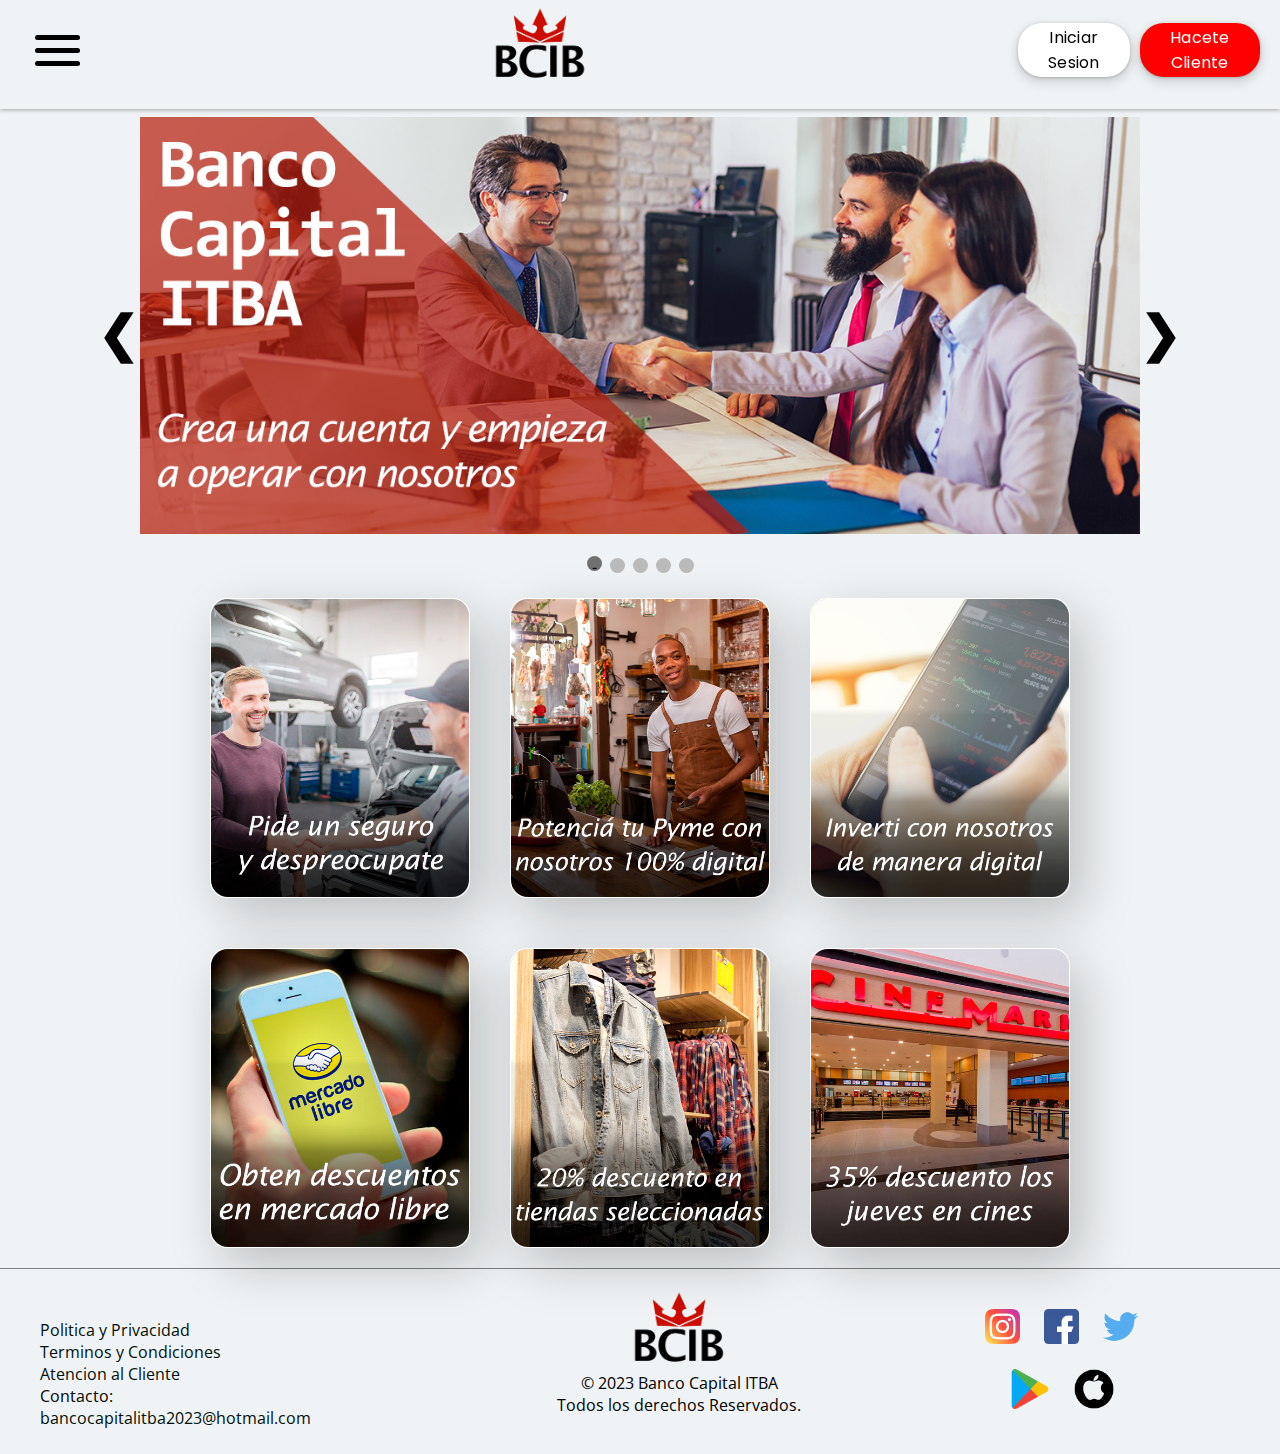
<file: index.html>
<!DOCTYPE html>
<html lang="es">

<head>
  <meta charset="UTF-8">
  <meta name="viewport" content="width=device-width, initial-scale=1.0">

  <link rel="apple-touch-icon" sizes="180x180" href="./images/favicon/apple-touch-icon.png">
  <link rel="icon" type="image/png" sizes="16x16" href="./images/favicon/favicon-16x16.png">
  <link rel="icon" type="image/png" sizes="32x32" href="./images/favicon/favicon-32x32.png">
  <link rel="icon" href="./images/favicon/favicon.ico">
  <link rel="manifest" href="./images/favicon/site.webmanifest">
  <link rel="mask-icon" href="./images/favicon/safari-pinned-tab.svg" color="#5bbad5">
  <meta name="msapplication-TileColor" content="#da532c">
  <meta name="theme-color" content="#ffffff">

  <link rel="stylesheet" href="./css/style.css">

  <title>BCIB Argentina - Codigo Maestro</title>
  <meta name="description" content="Banco Nacional ItBa de Argentina, menu inicial">
  <meta name="keywords" content="BANCO, NACIONAL, ITBA, ARGENTINA">
</head>

<body>
  <header>
    <div class="grid-container menuHamburger">
      <div class="menuGrid">
        <nav role="navigation">
          <div id="menuToggle">
            <input type="checkbox" />
            <span></span>
            <span></span>
            <span></span>
            <ul id="menu">
              <button class="btnMenu"><a href="./index.html">Inicio</a></button>
              <button class="accordion">Cuenta</button>
              <div class="panel">
                <li><a href="./pages/profile.html">Perfil</a></li>
                <li><a href="./pages/movement.html">Actividad</a></li>
                <li><a href="./pages/transference.html">Cotización</a></li>
                <li><a href="./pages/lending.html">Préstamos</a></li>
              </div>
              <button class="btnMenu"><a href="./pages/aboutus.html">Nosotros</a></button>
            </ul>
          </div>
        </nav>
      </div>
      <div class="menuGrid">
        <a href="./index.html"><img class="imgLogo" src="./images/logo/logo-1.png" alt="logo de banco BCIB"></a>
      </div>
      <div class="menuGrid">
        <div class="buttonMenu">
          <a href="./pages/signup.html"><button class="btnInicioSesion">Iniciar Sesion</button></a>
          <a href="./pages/signup.html"><button class="btnRegistrarse">Hacete Cliente</button></a>
        </div>
      </div>
    </div>

  </header>

  <main>
    <div class="grid-container">
      <div class="grid-item carousel-grid">
        <div class="slideshow-container">
          <div class="mySlides fade">
            <img class="imgCarousel" src="./images/carousel/1.jpg" alt="Imagen de bienvenida">
          </div>

          <div class="mySlides fade">
            <img class="imgCarousel" src="./images/carousel/2.jpg" alt="imagen de atencion 24hr">
          </div>

          <div class="mySlides fade">
            <img class="imgCarousel" src="./images/carousel/3.jpg" alt="imagen de retiro de dinero">
          </div>

          <div class="mySlides fade">
            <img class="imgCarousel" src="./images/carousel/4.jpg" alt="imagen de beneficios al viajar">
          </div>

          <div class="mySlides fade">
            <img class="imgCarousel" src="./images/carousel/5.jpg" alt="imagen de solicitud de prestamo">
          </div>

          <a class="prev" onclick="plusSlides(-1)">❮</a>
          <a class="next" onclick="plusSlides(1)">❯</a>

        </div>
        <br>

        <div style="text-align:center">
          <span class="dot" onclick="currentSlide(1)"></span>
          <span class="dot" onclick="currentSlide(2)"></span>
          <span class="dot" onclick="currentSlide(3)"></span>
          <span class="dot" onclick="currentSlide(4)"></span>
          <span class="dot" onclick="currentSlide(5)"></span>
        </div>
      </div>
    </div>
    <div class="container-card">
      <div class="card">
        <img src="./images/cards/1.png" class="img-card" alt="Persona dando la mano a un mecanico">
      </div>
      <div class="card">
        <img src="./images/cards/2.png" class="img-card" alt="Persona trabajando en una cafeteria">
      </div>
      <div class="card">
        <img src="./images/cards/3.png" class="img-card" alt="Telefono con graficos de inversiones">
      </div>
      <div class="card">
        <img src="./images/cards/4.png" class="img-card" alt="Aplicacion de Mercado libre en celular">
      </div>
      <div class="card">
        <img src="./images/cards/5.png" class="img-card" alt="Tienda de ropa">
      </div>
      <div class="card">
        <img src="./images/cards/6.png" class="img-card" alt="Lugar de CineMark">
      </div>
    </div>
  </main>

  <footer>
    <div class="container-footer">
      <div class="footer-condiciones">
        <a href="#">
          <p>Politica y Privacidad</p>
        </a>
        <a href="#">
          <p>Terminos y Condiciones</p>
        </a>
        <a href="#">
          <p>Atencion al Cliente</p>
        </a>
        <p>Contacto: <br> <a href="#">bancocapitalitba2023@hotmail.com</a></p>
      </div>
      <div class="footer-logo">
        <img class="imgLogo" src="./images/logo/logo-1.png" alt="Logo Banco Nacional ITBA">
        <p>© 2023 Banco Capital ITBA <br> Todos los derechos Reservados.</p>
      </div>
      <div class="footer-redes-app">
        <div class="redes">
          <a href="https://instagram.com/" target="_blank"><img class="img-redes" src="./images/redes-app/instagram.png" alt="logo instagram"></a>
          <a href="https://es-la.facebook.com/" target="_blank"><img class="img-redes" src="./images/redes-app/facebook.png" alt="logo facebook"></a>
          <a href="https://twitter.com/" target="_blank"><img class="img-redes" src="./images/redes-app/twitter.png" alt="logo twitter"></a>
        </div>
        <div class="apps">
          <a href="https://play.google.com/store/" target="_blank"><img class="img-apps" src="./images/redes-app/google-play.png" alt="logo google playstore"></a>
          <a href="https://www.apple.com/la/app-store/" target="_blank"><img class="img-apps" src="./images/redes-app/apple-store.png" alt="logo apple store"></a>
        </div>
      </div>
    </div>
  </footer>


  <script src="./script/main.js" type="text/javascript"></script>
</body>

</html>
</file>
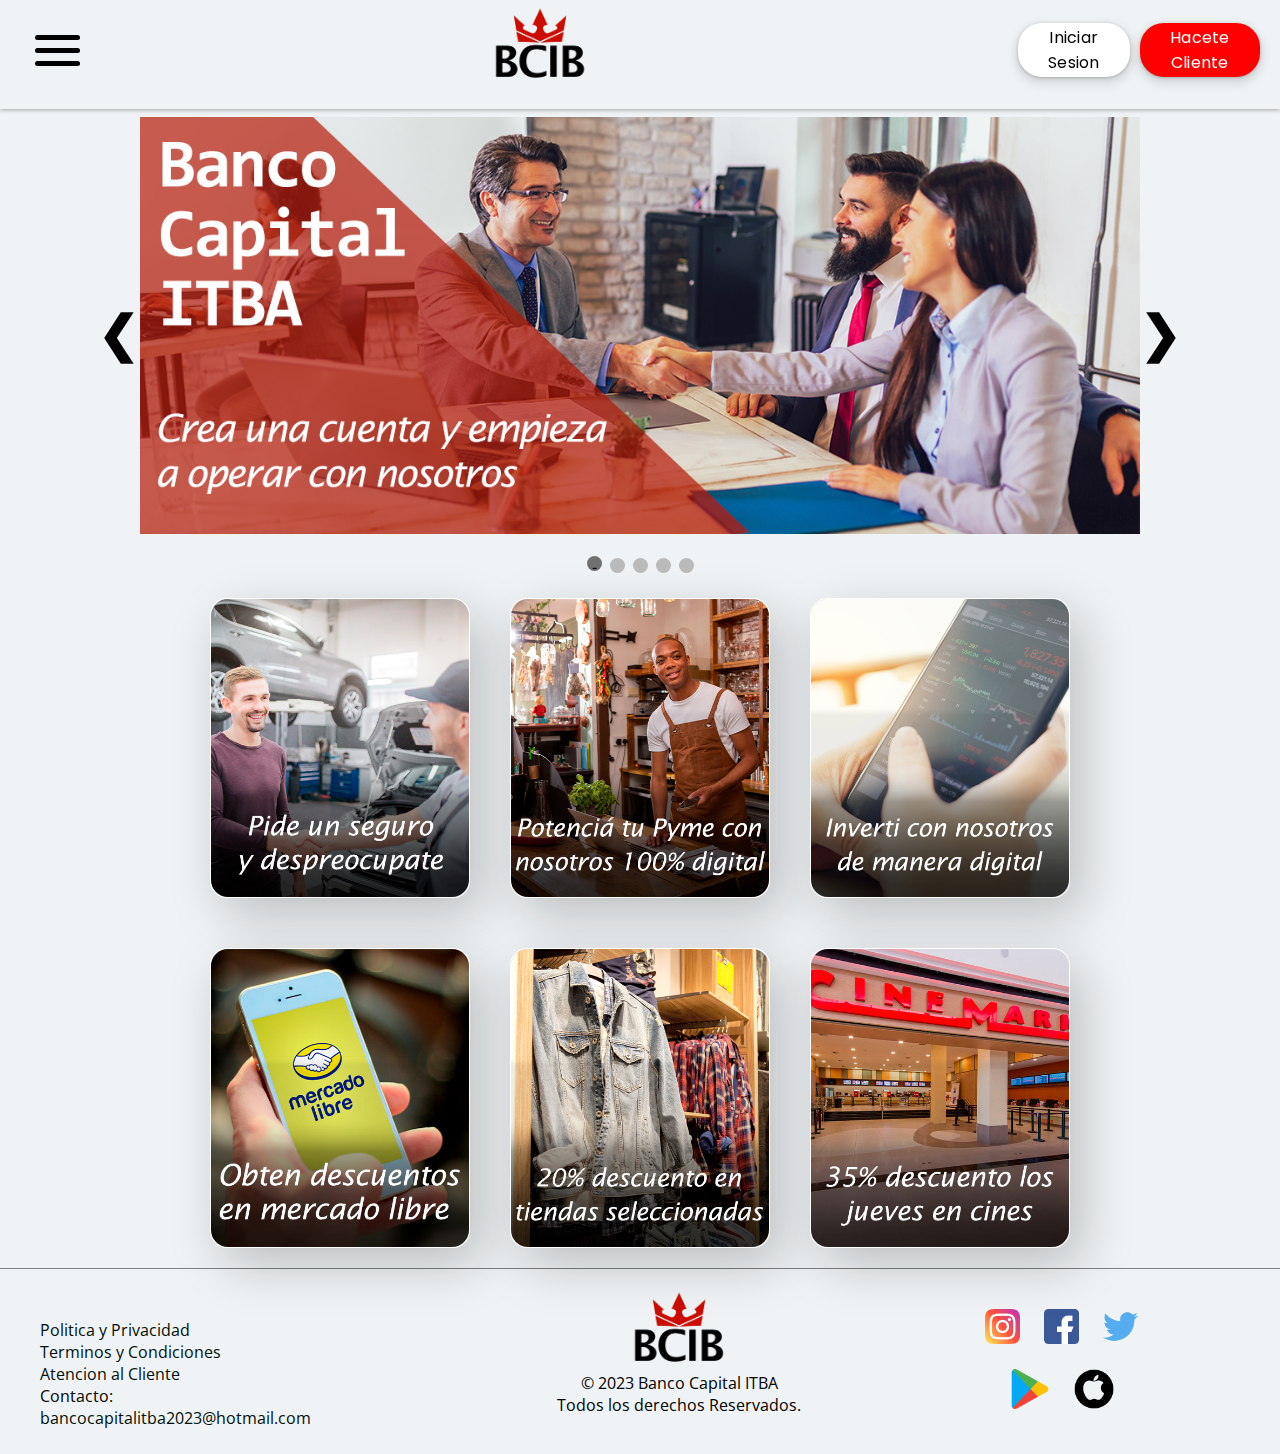
<file: Sprint1/index.html>
<!DOCTYPE html>
<html lang="es">

<head>
  <meta charset="UTF-8">
  <meta name="viewport" content="width=device-width, initial-scale=1.0">

  <link rel="apple-touch-icon" sizes="180x180" href="./images/favicon/apple-touch-icon.png">
  <link rel="icon" type="image/png" sizes="16x16" href="./images/favicon/favicon-16x16.png">
  <link rel="icon" type="image/png" sizes="32x32" href="./images/favicon/favicon-32x32.png">
  <link rel="icon" href="./images/favicon/favicon.ico">
  <link rel="manifest" href="./images/favicon/site.webmanifest">
  <link rel="mask-icon" href="./images/favicon/safari-pinned-tab.svg" color="#5bbad5">
  <meta name="msapplication-TileColor" content="#da532c">
  <meta name="theme-color" content="#ffffff">

  <link rel="stylesheet" href="./css/style.css">

  <title>BCIB Argentina - Codigo Maestro</title>
  <meta name="description" content="Banco Nacional ItBa de Argentina, menu inicial">
  <meta name="keywords" content="BANCO, NACIONAL, ITBA, ARGENTINA">
</head>

<body>
  <header>
    <div class="grid-container menuHamburger">
      <div class="menuGrid">
        <nav role="navigation">
          <div id="menuToggle">
            <input type="checkbox" />
            <span></span>
            <span></span>
            <span></span>
            <ul id="menu">
              <button class="btnMenu"><a href="./index.html">Inicio</a></button>
              <button class="accordion">Cuenta</button>
              <div class="panel">
                <li><a href="./pages/profile.html">Perfil</a></li>
                <li><a href="./pages/movement.html">Actividad</a></li>
                <li><a href="./pages/transference.html">Cotización</a></li>
                <li><a href="./pages/lending.html">Préstamos</a></li>
              </div>
              <button class="btnMenu"><a href="./pages/aboutus.html">Nosotros</a></button>
            </ul>
          </div>
        </nav>
      </div>
      <div class="menuGrid">
        <a href="./index.html"><img class="imgLogo" src="./images/logo/logo-1.png" alt="logo de banco BCIB"></a>
      </div>
      <div class="menuGrid">
        <div class="buttonMenu">
          <a href="./pages/signup.html"><button class="btnInicioSesion">Iniciar Sesion</button></a>
          <a href="./pages/signup.html"><button class="btnRegistrarse">Hacete Cliente</button></a>
        </div>
      </div>
    </div>

  </header>

  <main>
    <div class="grid-container">
      <div class="grid-item carousel-grid">
        <div class="slideshow-container">
          <div class="mySlides fade">
            <img class="imgCarousel" src="./images/carousel/1.jpg" alt="Imagen de bienvenida">
          </div>

          <div class="mySlides fade">
            <img class="imgCarousel" src="./images/carousel/2.jpg" alt="imagen de atencion 24hr">
          </div>

          <div class="mySlides fade">
            <img class="imgCarousel" src="./images/carousel/3.jpg" alt="imagen de retiro de dinero">
          </div>

          <div class="mySlides fade">
            <img class="imgCarousel" src="./images/carousel/4.jpg" alt="imagen de beneficios al viajar">
          </div>

          <div class="mySlides fade">
            <img class="imgCarousel" src="./images/carousel/5.jpg" alt="imagen de solicitud de prestamo">
          </div>

          <a class="prev" onclick="plusSlides(-1)">❮</a>
          <a class="next" onclick="plusSlides(1)">❯</a>

        </div>
        <br>

        <div style="text-align:center">
          <span class="dot" onclick="currentSlide(1)"></span>
          <span class="dot" onclick="currentSlide(2)"></span>
          <span class="dot" onclick="currentSlide(3)"></span>
          <span class="dot" onclick="currentSlide(4)"></span>
          <span class="dot" onclick="currentSlide(5)"></span>
        </div>
      </div>
    </div>
    <div class="container-card">
      <div class="card">
        <img src="./images/cards/1.png" class="img-card" alt="Persona dando la mano a un mecanico">
      </div>
      <div class="card">
        <img src="./images/cards/2.png" class="img-card" alt="Persona trabajando en una cafeteria">
      </div>
      <div class="card">
        <img src="./images/cards/3.png" class="img-card" alt="Telefono con graficos de inversiones">
      </div>
      <div class="card">
        <img src="./images/cards/4.png" class="img-card" alt="Aplicacion de Mercado libre en celular">
      </div>
      <div class="card">
        <img src="./images/cards/5.png" class="img-card" alt="Tienda de ropa">
      </div>
      <div class="card">
        <img src="./images/cards/6.png" class="img-card" alt="Lugar de CineMark">
      </div>
    </div>
  </main>

  <footer>
    <div class="container-footer">
      <div class="footer-condiciones">
        <a href="#">
          <p>Politica y Privacidad</p>
        </a>
        <a href="#">
          <p>Terminos y Condiciones</p>
        </a>
        <a href="#">
          <p>Atencion al Cliente</p>
        </a>
        <p>Contacto: <br> <a href="#">bancocapitalitba2023@hotmail.com</a></p>
      </div>
      <div class="footer-logo">
        <img class="imgLogo" src="./images/logo/logo-1.png" alt="Logo Banco Nacional ITBA">
        <p>© 2023 Banco Capital ITBA <br> Todos los derechos Reservados.</p>
      </div>
      <div class="footer-redes-app">
        <div class="redes">
          <a href="https://instagram.com/" target="_blank"><img class="img-redes" src="./images/redes-app/instagram.png" alt="logo instagram"></a>
          <a href="https://es-la.facebook.com/" target="_blank"><img class="img-redes" src="./images/redes-app/facebook.png" alt="logo facebook"></a>
          <a href="https://twitter.com/" target="_blank"><img class="img-redes" src="./images/redes-app/twitter.png" alt="logo twitter"></a>
        </div>
        <div class="apps">
          <a href="https://play.google.com/store/" target="_blank"><img class="img-apps" src="./images/redes-app/google-play.png" alt="logo google playstore"></a>
          <a href="https://www.apple.com/la/app-store/" target="_blank"><img class="img-apps" src="./images/redes-app/apple-store.png" alt="logo apple store"></a>
        </div>
      </div>
    </div>
  </footer>


  <script src="./script/main.js" type="text/javascript"></script>
</body>

</html>
</file>
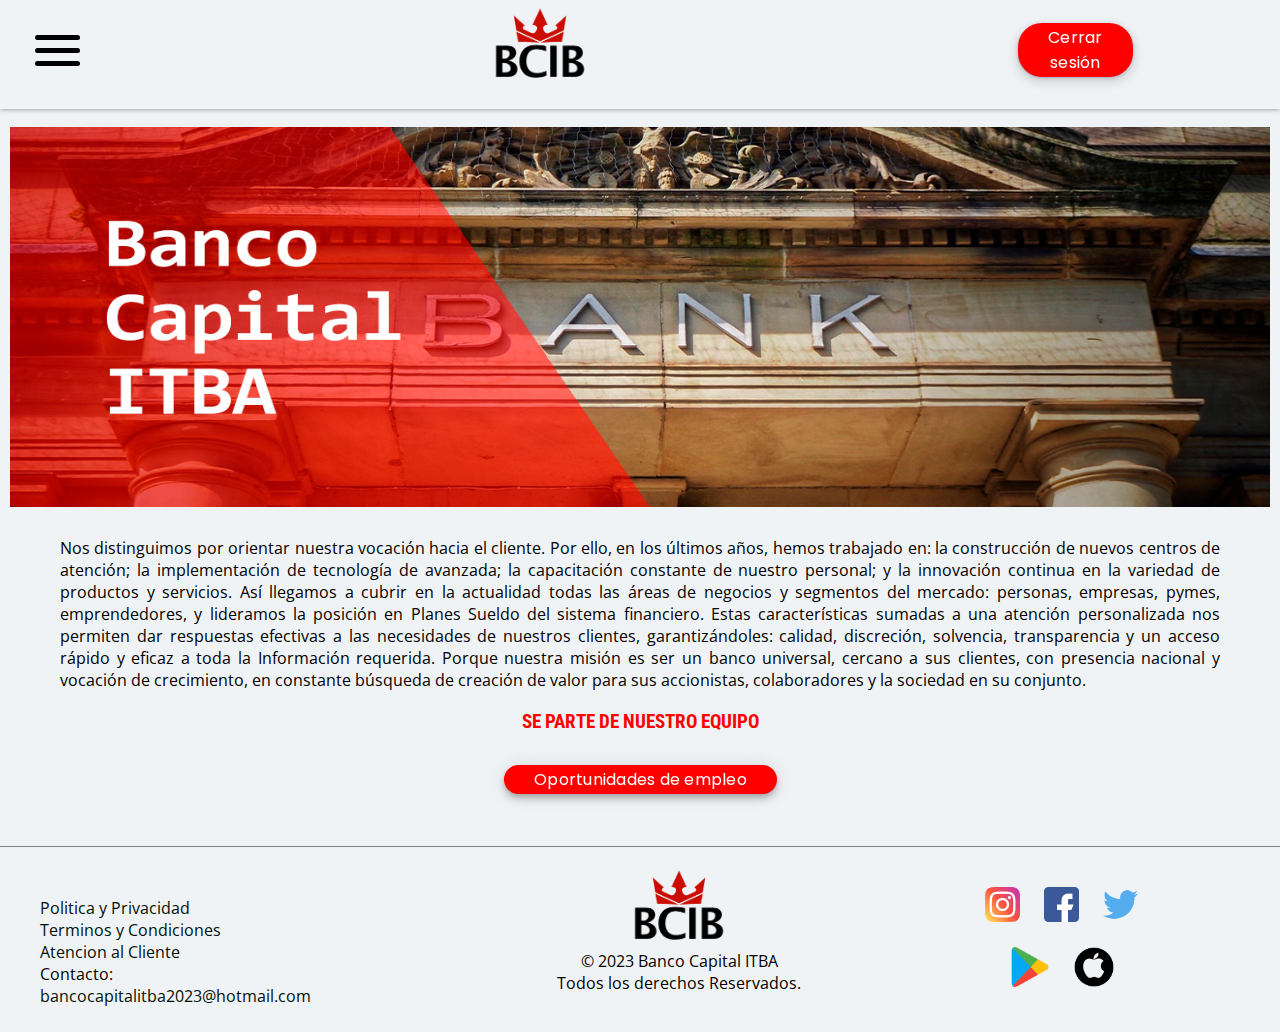
<file: pages/aboutus.html>
<!DOCTYPE html>
<html lang="es">

<head>
  <meta charset="UTF-8">
  <meta name="viewport" content="width=device-width, initial-scale=1.0">

  <link rel="apple-touch-icon" sizes="180x180" href="../images/favicon/apple-touch-icon.png">
  <link rel="icon" type="image/png" sizes="16x16" href="../images/favicon/favicon-16x16.png">
  <link rel="icon" type="image/png" sizes="32x32" href="../images/favicon/favicon-32x32.png">
  <link rel="icon" href="../images/favicon/favicon.ico">
  <link rel="manifest" href="../images/favicon/site.webmanifest">
  <link rel="mask-icon" href="../images/favicon/safari-pinned-tab.svg" color="#5bbad5">
  <meta name="msapplication-TileColor" content="#da532c">
  <meta name="theme-color" content="#ffffff">

  <link rel="stylesheet" href="../css/style.css">
  <link rel="stylesheet" href="../css/aboutus.css">

  <title>BCIB Argentina - Codigo Maestro</title>
  <meta name="description" content="Banco Nacional ItBa de Argentina, menu inicial">
  <meta name="keywords" content="BANCO, NACIONAL, ITBA, ARGENTINA">
</head>

<body>
  <header>
    <div class="grid-container menuHamburger">
      <div class="menuGrid">
        <nav role="navigation">
          <div id="menuToggle">
            <input type="checkbox" />
            <span></span>
            <span></span>
            <span></span>
            <ul id="menu">
              <button class="btnMenu"><a href="../index.html">Inicio</a></button>
              <button class="accordion">Cuenta</button>
              <div class="panel">
                <li><a href="./profile.html">Perfil</a></li>
                <li><a href="./movement.html">Actividad</a></li>
                <li><a href="./transference.html">Cotización</a></li>
                <li><a href="./lending.html">Préstamos</a></li>
              </div>
              <button class="btnMenu"><a href="./aboutus.html">Nosotros</a></button>
            </ul>
          </div>
        </nav>
      </div>
      <div class="menuGrid">
        <a href="../index.html"><img class="imgLogo" src="../images/logo/logo-1.png" alt="logo de banco BCIB"></a>
      </div>
      <div class="menuGrid">
        <div class="buttonMenu">
          <a href="./signup.html"><button class="btnRegistrarse">Cerrar <br> sesión</button></a>
        </div>
      </div>
    </div>

  </header>
  <main>
    <div class="container-aboutUs">
      <img src="../images/about-us/nosotros.jpg" class="imgNosotros" alt="Edificio de la empresa BCIB">
      <p class="pNosotros">Nos distinguimos por orientar nuestra vocación hacia el cliente. Por ello, en los últimos
        años,
        hemos
        trabajado en: la construcción de nuevos centros de atención; la implementación de tecnología de avanzada; la
        capacitación constante de nuestro personal; y la innovación continua en la variedad de productos y
        servicios.
        Así llegamos a cubrir en la actualidad todas las áreas de negocios y segmentos del mercado: personas,
        empresas,
        pymes, emprendedores, y lideramos la posición en Planes Sueldo del sistema financiero.

        Estas características sumadas a una atención personalizada nos permiten dar respuestas efectivas a las
        necesidades de nuestros clientes, garantizándoles: calidad, discreción, solvencia, transparencia y un acceso
        rápido y eficaz a toda la Información requerida. Porque nuestra misión es ser un banco universal, cercano a
        sus
        clientes, con presencia nacional y vocación de crecimiento, en constante búsqueda de creación de valor para
        sus
        accionistas, colaboradores y la sociedad en su conjunto.
      </p>
    </div>
    <div class="container-aboutUs">
      <h3 class="h3Unite">SE PARTE DE NUESTRO EQUIPO</h3>
      <a class="btnEmpleo" href="#"><button class="btnOPEMPLEO">Oportunidades de empleo</button></a>
    </div>
  </main>
  <footer>
    <div class="container-footer">
      <div class="footer-condiciones">
        <a href="#">
          <p>Politica y Privacidad</p>
        </a>
        <a href="#">
          <p>Terminos y Condiciones</p>
        </a>
        <a href="#">
          <p>Atencion al Cliente</p>
        </a>
        <p>Contacto: <br> <a href="#">bancocapitalitba2023@hotmail.com</a></p>
      </div>
      <div class="footer-logo">
        <img class="imgLogo" src="../images/logo/logo-1.png" alt="Logo Banco Nacional ITBA">
        <p>© 2023 Banco Capital ITBA <br> Todos los derechos Reservados.</p>
      </div>
      <div class="footer-redes-app">
        <div class="redes">
          <a href="https://instagram.com/" target="_blank"><img class="img-redes"
              src="../images/redes-app/instagram.png" alt="logo instagram"></a>
          <a href="https://es-la.facebook.com/" target="_blank"><img class="img-redes"
              src="../images/redes-app/facebook.png" alt="logo facebook"></a>
          <a href="https://twitter.com/" target="_blank"><img class="img-redes" src="../images/redes-app/twitter.png"
              alt="logo twitter"></a>
        </div>
        <div class="apps">
          <a href="https://play.google.com/store/" target="_blank"><img class="img-apps"
              src="../images/redes-app/google-play.png" alt="logo google playstore"></a>
          <a href="https://www.apple.com/la/app-store/" target="_blank"><img class="img-apps"
              src="../images/redes-app/apple-store.png" alt="logo apple store"></a>
        </div>
      </div>
    </div>
  </footer>
  <script src="../script/main.js" type="text/javascript"></script>
</body>

</html>
</file>
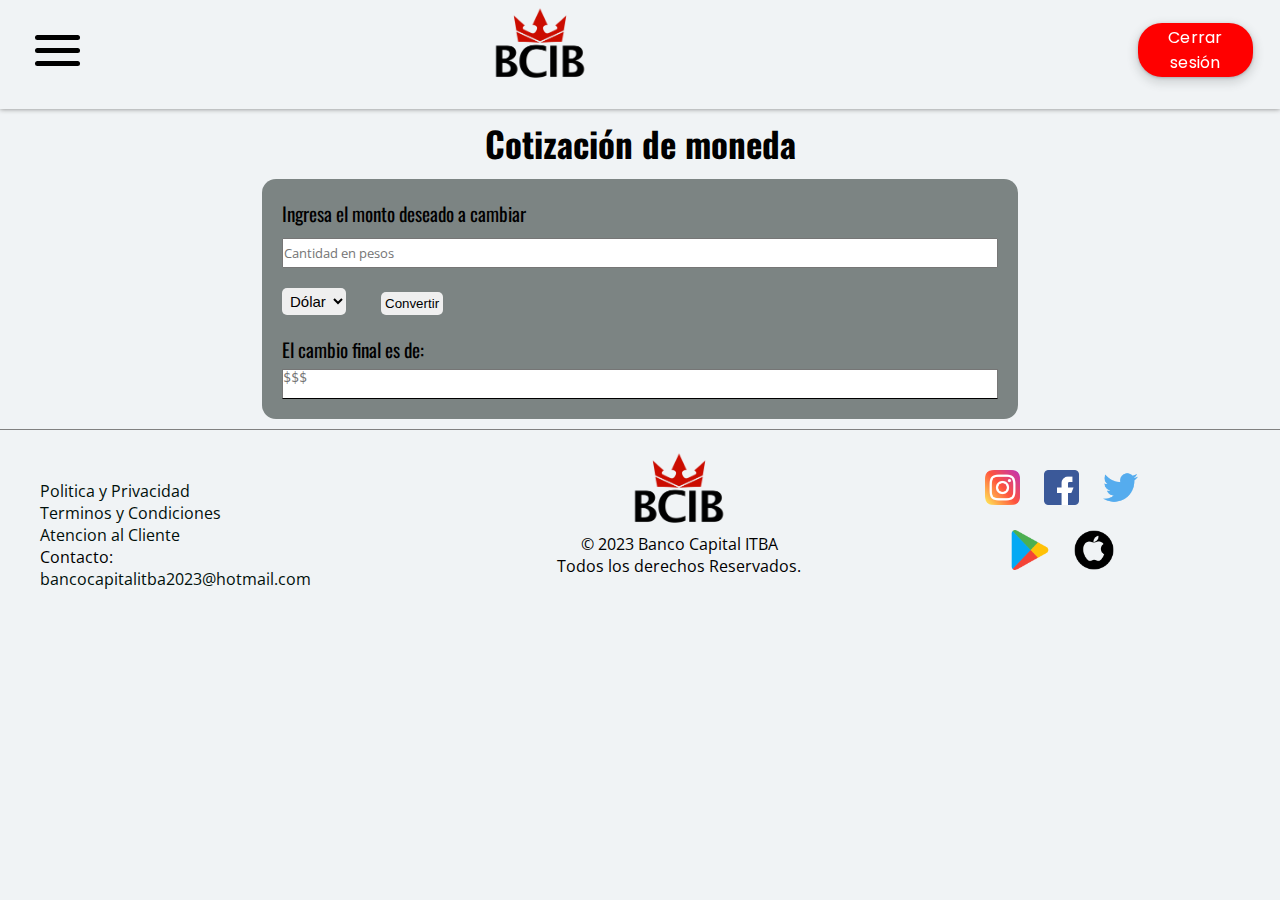
<file: pages/convert.html>
<!DOCTYPE html>
<html lang="es">

<head>
  <meta charset="UTF-8">
  <meta name="viewport" content="width=device-width, initial-scale=1.0">

  <link rel="apple-touch-icon" sizes="180x180" href="../images/favicon/apple-touch-icon.png">
  <link rel="icon" type="image/png" sizes="16x16" href="../images/favicon/favicon-16x16.png">
  <link rel="icon" type="image/png" sizes="32x32" href="../images/favicon/favicon-32x32.png">
  <link rel="icon" href="../images/favicon/favicon.ico">
  <link rel="manifest" href="../images/favicon/site.webmanifest">
  <link rel="mask-icon" href="../images/favicon/safari-pinned-tab.svg" color="#5bbad5">
  <meta name="msapplication-TileColor" content="#da532c">
  <meta name="theme-color" content="#ffffff">

  <link rel="stylesheet" href="../css/style.css">
  <link rel="stylesheet" href="../css/convert.css">

  <title>BCIB Argentina - Codigo Maestro</title>
  <meta name="description" content="Banco Nacional ItBa de Argentina, menu inicial">
  <meta name="keywords" content="BANCO, NACIONAL, ITBA, ARGENTINA">
</head>

<body>
  <header>
    <div class="grid-container menuHamburger">
      <div class="menuGrid">
        <nav role="navigation">
          <div id="menuToggle">
            <input type="checkbox" />
            <span></span>
            <span></span>
            <span></span>
            <ul id="menu">
              <button class="btnMenu"><a href="../index.html">Inicio</a></button>
              <button class="accordion">Cuenta</button>
              <div class="panel">
                <li><a href="./profile.html">Perfil</a></li>
                <li><a href="./movement.html">Actividad</a></li>
                <li><a href="./transference.html">Transferencias</a></li>
                <li><a href="./lending.html">Préstamos</a></li>
              </div>
              <button class="btnMenu"><a href="./aboutus.html">Nosotros</a></button>
            </ul>
          </div>
        </nav>
      </div>
      <div class="menuGrid">
        <a href="../index.html"><img class="imgLogo" src="../images/logo/logo-1.png" alt="logo de banco BCIB"></a>
      </div>
      <div class="menuGrid">
        <div class="buttonMenu">
          <a href="./signup.html"><button class="btnRegistrarse">Cerrar <br> sesión</button></a>
        </div>
      </div>
    </div>

  </header>
  <main>
    <header><h1>Cotización de moneda</h1></header>
    <div class="container-converter">
        <section id="background">
            <label for="text" class="sub-title">Ingresa el monto deseado a cambiar</label>
          <input type="number" id="pesos" placeholder="Cantidad en pesos">
          <section id="ops">
            <select id="moneda">
              <option value="dolar">Dólar</option>
              <option value="euro">Euro</option>
              <option value="real">Real</option>
            </select>
            <button onclick="convertirMoneda()" id="btn">Convertir</button>
          </section>
          <label for="resultado" class="sub-title">El cambio final es de:</label>
          <textarea placeholder="$$$" id="resultado" rows="1" cols="20" rea></textarea>
        </section>
      </div>
  </main>
  <footer>
    <div class="container-footer">
      <div class="footer-condiciones">
        <a href="#">
          <p>Politica y Privacidad</p>
        </a>
        <a href="#">
          <p>Terminos y Condiciones</p>
        </a>
        <a href="#">
          <p>Atencion al Cliente</p>
        </a>
        <p>Contacto: <br> <a href="#">bancocapitalitba2023@hotmail.com</a></p>
      </div>
      <div class="footer-logo">
        <img class="imgLogo" src="../images/logo/logo-1.png" alt="Logo Banco Nacional ITBA">
        <p>© 2023 Banco Capital ITBA <br> Todos los derechos Reservados.</p>
      </div>
      <div class="footer-redes-app">
        <div class="redes">
          <a href="https://instagram.com/" target="_blank"><img class="img-redes"
              src="../images/redes-app/instagram.png" alt="logo instagram"></a>
          <a href="https://es-la.facebook.com/" target="_blank"><img class="img-redes"
              src="../images/redes-app/facebook.png" alt="logo facebook"></a>
          <a href="https://twitter.com/" target="_blank"><img class="img-redes" src="../images/redes-app/twitter.png"
              alt="logo twitter"></a>
        </div>
        <div class="apps">
          <a href="https://play.google.com/store/" target="_blank"><img class="img-apps"
              src="../images/redes-app/google-play.png" alt="logo google playstore"></a>
          <a href="https://www.apple.com/la/app-store/" target="_blank"><img class="img-apps"
              src="../images/redes-app/apple-store.png" alt="logo apple store"></a>
        </div>
      </div>
    </div>
  </footer>
  <script src="../script/main.js" type="text/javascript"></script>
  <script src="../script/convertermoney.js" type="text/javascript"></script>
</body>

</html>
</file>
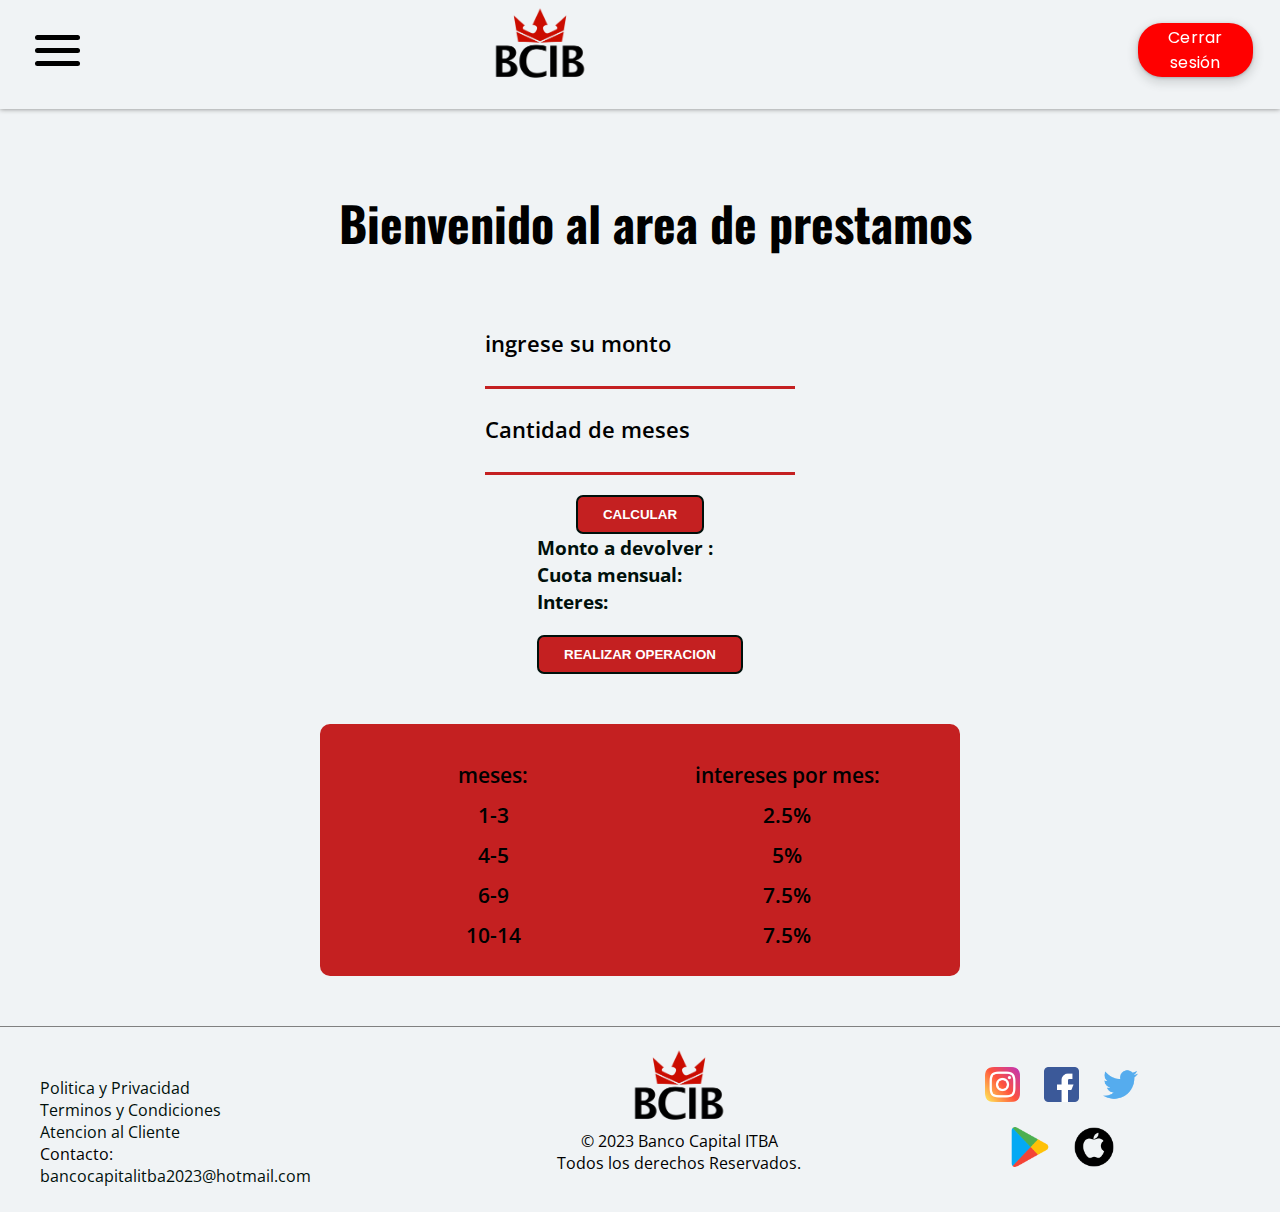
<file: pages/lending.html>
<!DOCTYPE html>
<html lang="es">

<head>
  <meta charset="UTF-8">
  <meta name="viewport" content="width=device-width, initial-scale=1.0">

  <link rel="apple-touch-icon" sizes="180x180" href="../images/favicon/apple-touch-icon.png">
  <link rel="icon" type="image/png" sizes="16x16" href="../images/favicon/favicon-16x16.png">
  <link rel="icon" type="image/png" sizes="32x32" href="../images/favicon/favicon-32x32.png">
  <link rel="icon" href="../images/favicon/favicon.ico">
  <link rel="manifest" href="../images/favicon/site.webmanifest">
  <link rel="mask-icon" href="../images/favicon/safari-pinned-tab.svg" color="#5bbad5">
  <meta name="msapplication-TileColor" content="#da532c">
  <meta name="theme-color" content="#ffffff">

  <link rel="stylesheet" href="../css/style.css">
  <link rel="stylesheet" href="../css/style-prestamos.css">

  <title>BCIB Argentina - Codigo Maestro</title>
  <meta name="description" content="Banco Nacional ItBa de Argentina, menu inicial">
  <meta name="keywords" content="BANCO, NACIONAL, ITBA, ARGENTINA">
</head>

<body>
  <header>
    <div class="grid-container menuHamburger">
      <div class="menuGrid">
        <nav role="navigation">
          <div id="menuToggle">
            <input type="checkbox" />
            <span></span>
            <span></span>
            <span></span>
            <ul id="menu">
              <button class="btnMenu"><a href="../index.html">Inicio</a></button>
              <button class="accordion">Cuenta</button>
              <div class="panel">
                <li><a href="./profile.html">Perfil</a></li>
                <li><a href="./movement.html">Actividad</a></li>
                <li><a href="./transference.html">Cotización</a></li>
                <li><a href="./lending.html">Préstamos</a></li>
              </div>
              <button class="btnMenu"><a href="./aboutus.html">Nosotros</a></button>
            </ul>
          </div>
        </nav>
      </div>
      <div class="menuGrid">
        <a href="../index.html"><img class="imgLogo" src="../images/logo/logo-1.png" alt="logo de banco BCIB"></a>
      </div>
      <div class="menuGrid">
        <div class="buttonMenu">
          <a href="./signup.html"><button class="btnRegistrarse">Cerrar <br> sesión</button></a>
        </div>
      </div>
    </div>

  </header>


  <main class="main--prestmos">

    <div class="wraper">

        <header>
            <h1> Bienvenido al area de prestamos</h1>
        </header>

        <section class="input-item">    
            <div>
                <label for="amount" class="input--amount_label">ingrese su monto</label>
                <input class="amount" type="number" name="amount" value="">
            </div>
            <div>
                <label for="month" class="input--amount_label">Cantidad de meses</label>
                <input class="month" type="number" name="month" value="">
            </div>

            <button class="calcular"> calcular</button>
        </section>

        <section class="results">
          <div class="result--container">
            <p class="amount-result"> Monto a devolver : </p>
            <p class="month-tax"> Cuota mensual: </p>
            <p class="tax"> Interes: </p>

            <button class="verificacion calcular">Realizar operacion</button>
          
          </div>


         </section>

         <section class="valueTaxes">
          <table class="taxTable">
            <tr class="tableTitle">
              <td>meses:</td>
              <td>intereses por mes:</td>
            </tr>

            <tr>
              <td>1-3</td>
              <td>2.5%</td>
            </tr>

            <tr>
              <td>4-5</td>
              <td>5%</td>
            </tr>

            <tr>
              <td>6-9</td>
              <td>7.5%</td>
            </tr>

            <tr>
              <td>10-14</td>
              <td>7.5%</td>
            </tr>


          </table>
      </section>
    </div>

    

  </main>


  <footer>
    <div class="container-footer">
      <div class="footer-condiciones">
        <a href="#">
          <p>Politica y Privacidad</p>
        </a>
        <a href="#">
          <p>Terminos y Condiciones</p>
        </a>
        <a href="#">
          <p>Atencion al Cliente</p>
        </a>
        <p>Contacto: <br> <a href="#">bancocapitalitba2023@hotmail.com</a></p>
      </div>
      <div class="footer-logo">
        <img class="imgLogo" src="../images/logo/logo-1.png" alt="Logo Banco Nacional ITBA">
        <p>© 2023 Banco Capital ITBA <br> Todos los derechos Reservados.</p>
      </div>
      <div class="footer-redes-app">
        <div class="redes">
          <a href="https://instagram.com/" target="_blank"><img class="img-redes" src="../images/redes-app/instagram.png" alt="logo instagram"></a>
          <a href="https://es-la.facebook.com/" target="_blank"><img class="img-redes" src="../images/redes-app/facebook.png" alt="logo facebook"></a>
          <a href="https://twitter.com/" target="_blank"><img class="img-redes" src="../images/redes-app/twitter.png" alt="logo twitter"></a>
        </div>
        <div class="apps">
          <a href="https://play.google.com/store/" target="_blank"><img class="img-apps" src="../images/redes-app/google-play.png" alt="logo google playstore"></a>
          <a href="https://www.apple.com/la/app-store/" target="_blank"><img class="img-apps" src="../images/redes-app/apple-store.png" alt="logo apple store"></a>
        </div>
      </div>
    </div>
  </footer>



  <script src="../script/main.js" type="text/javascript"></script>
  <script src="../script/prestamo.js" type="text/javascript"></script>
</body>

</html>
</file>
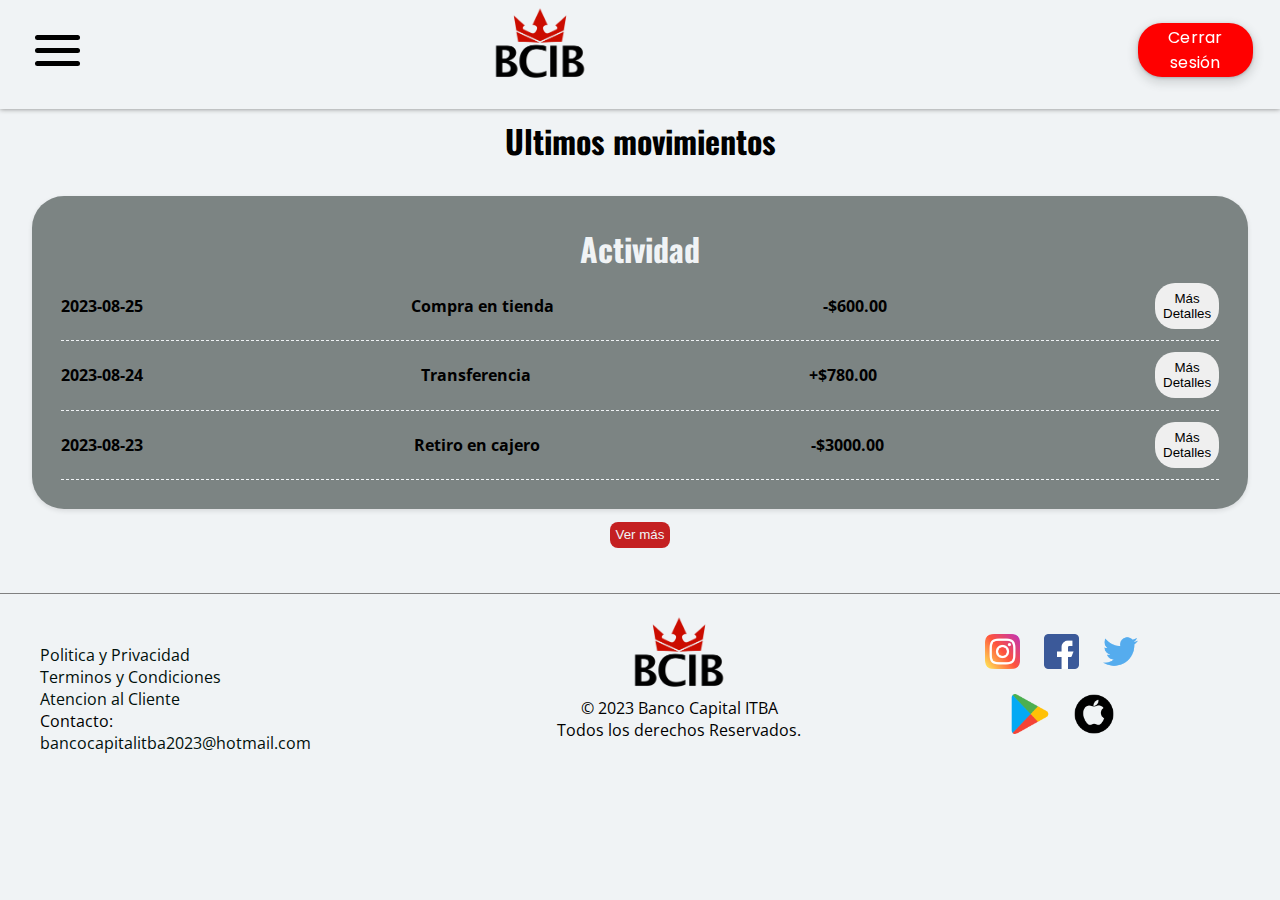
<file: pages/movement.html>
<!DOCTYPE html>
<html lang="es">

<head>
  <meta charset="UTF-8">
  <meta name="viewport" content="width=device-width, initial-scale=1.0">

  <link rel="apple-touch-icon" sizes="180x180" href="../images/favicon/apple-touch-icon.png">
  <link rel="icon" type="image/png" sizes="16x16" href="../images/favicon/favicon-16x16.png">
  <link rel="icon" type="image/png" sizes="32x32" href="../images/favicon/favicon-32x32.png">
  <link rel="icon" href="../images/favicon/favicon.ico">
  <link rel="manifest" href="../images/favicon/site.webmanifest">
  <link rel="mask-icon" href="../images/favicon/safari-pinned-tab.svg" color="#5bbad5">
  <meta name="msapplication-TileColor" content="#da532c">
  <meta name="theme-color" content="#ffffff"> <!-- No soportado  is not supported by Firefox, Firefox for Android.-->

  <link rel="stylesheet" href="../css/style.css">
  <LINK rel="stylesheet" href="../css/style-movement.css">

  <title>BCIB Argentina - Codigo Maestro</title>
  <meta name="description" content="Banco Nacional ItBa de Argentina, menu inicial">
  <meta name="keywords" content="BANCO, NACIONAL, ITBA, ARGENTINA">
</head>

<body>
  <header>
    <div class="grid-container menuHamburger">
      <div class="menuGrid">
        <nav role="navigation">
          <div id="menuToggle">
            <input type="checkbox" />
            <span></span>
            <span></span>
            <span></span>
            <ul id="menu">
              <button class="btnMenu"><a href="../index.html">Inicio</a></button>
              <button class="accordion">Cuenta</button>
              <div class="panel">
                <li><a href="./profile.html">Perfil</a></li>
                <li><a href="./movement.html">Actividad</a></li>
                <li><a href="./transference.html">Cotización</a></li>
                <li><a href="./lending.html">Préstamos</a></li>
              </div>
              <button class="btnMenu"><a href="./aboutus.html">Nosotros</a></button>
            </ul>
          </div>
        </nav>
      </div>
      <div class="menuGrid">
        <a href="../index.html"><img class="imgLogo" src="../images/logo/logo-1.png" alt="logo de banco BCIB"></a>
      </div>
      <div class="menuGrid">
        <div class="buttonMenu">
          <a href="./signup.html"><button class="btnRegistrarse">Cerrar <br> sesión</button></a>
        </div>
      </div>
    </div>

  </header>

  <main class="allmovement">
    <h1>Ultimos movimientos</h1>

    <!--BOX ACTIVIDAD-->
    <section id="movement">
      <div class="container" >
        <h1 id="Actividad" >Actividad</h1>
        <ul id="movimientos-list">

        </ul>
      </div>

      <!--BOTÓN 'VER MÁS'-->
      <div>
       <a><button type="button" onclick="vermás" id="bttnvermas" >Ver más</button></a>
      </div>
    </section>    
    

  </main>

  <footer>

  <!--links-->
    <div class="container-footer">
      <div class="footer-condiciones">
        <a href="#">
          <p>Politica y Privacidad</p>
        </a>
        <a href="#">
          <p>Terminos y Condiciones</p>
        </a>
        <a href="#">
          <p>Atencion al Cliente</p>
        </a>
        <p>Contacto: <br> <a href="#">bancocapitalitba2023@hotmail.com</a></p>
      </div>
  <!--logo-->

      <div class="footer-logo">
        <img class="imgLogo" src="../images/logo/logo-1.png" alt="Logo Banco Nacional ITBA">
        <p>© 2023 Banco Capital ITBA <br> Todos los derechos Reservados.</p>
      </div>

  <!--redes-->
      <div class="footer-redes-app">
        <div class="redes">
          <img class="img-redes" src="../images/redes-app/instagram.png" alt="logo instagram">
          <img class="img-redes" src="../images/redes-app/facebook.png" alt="logo facebook">
          <img class="img-redes" src="../images/redes-app/twitter.png" alt="logo twitter">
        </div>
        <div class="apps">
          <img class="img-apps" src="../images/redes-app/google-play.png" alt="logo google playstore">
          <img class="img-apps" src="../images/redes-app/apple-store.png" alt="logo apple store">
        </div>
      </div>
    </div>
  </footer>


  <script src="../script/movement.js" type="text/javascript"></script>
  <script src="../script/main.js" type="text/javascript"></script>
</body>

</html>
</file>
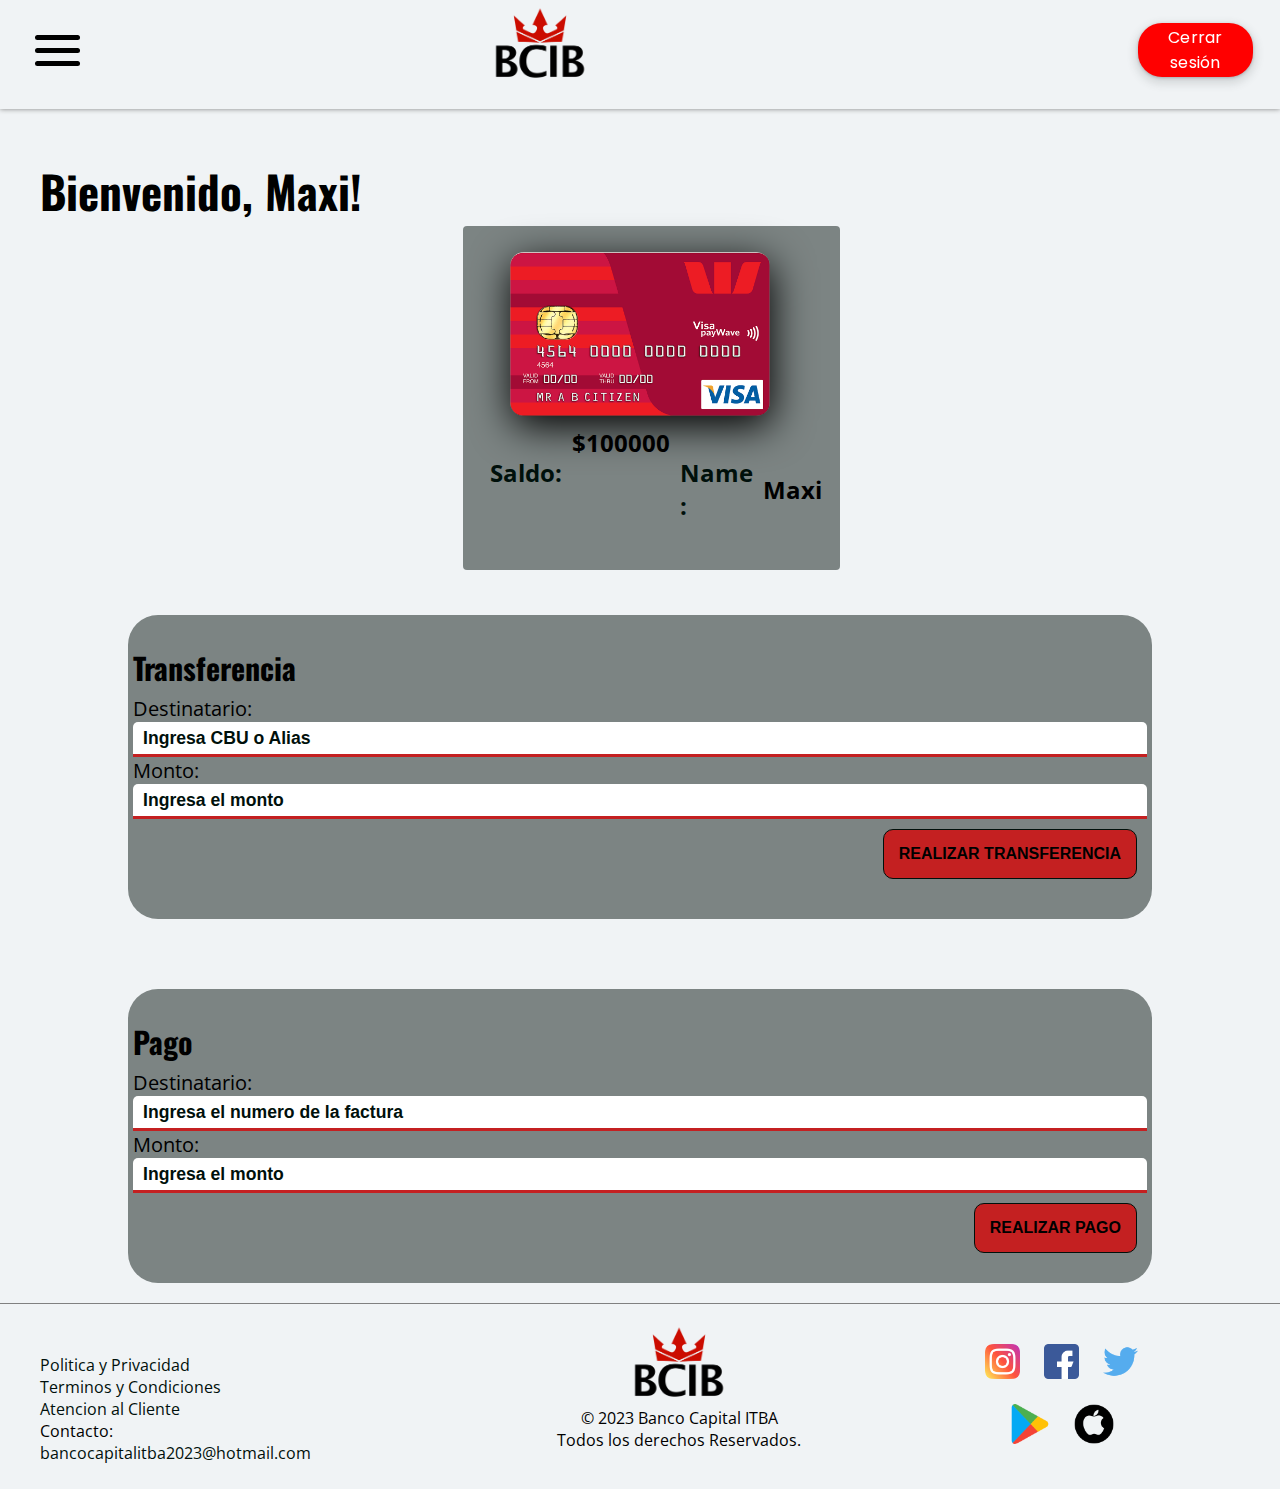
<file: pages/profile.html>
<!DOCTYPE html>
<html lang="es">

<head>
  <meta charset="UTF-8">
  <meta name="viewport" content="width=device-width, initial-scale=1.0">


  <link rel="apple-touch-icon" sizes="180x180" href="../images/favicon/apple-touch-icon.png">
  <link rel="icon" type="image/png" sizes="16x16" href="../images/favicon/favicon-16x16.png">
  <link rel="icon" type="image/png" sizes="32x32" href="../images/favicon/favicon-32x32.png">
  <link rel="icon" href="../images/favicon/favicon.ico">
  <link rel="manifest" href="../images/favicon/site.webmanifest">
  <link rel="mask-icon" href="../images/favicon/safari-pinned-tab.svg" color="#5bbad5">
  <meta name="msapplication-TileColor" content="#da532c">
  <meta name="theme-color" content="#ffffff">

  <link rel="stylesheet" href="../css/style.css">
  <link rel="stylesheet" href="../css/profile.css">


  <title>BCIB Argentina - Codigo Maestro</title>
  <meta name="description" content="Banco Nacional ItBa de Argentina, menu inicial">
  <meta name="keywords" content="BANCO, NACIONAL, ITBA, ARGENTINA">
</head>

<body>
  <header>
    <div class="grid-container menuHamburger">
      <div class="menuGrid">
        <nav role="navigation">
          <div id="menuToggle">
            <input type="checkbox" />
            <span></span>
            <span></span>
            <span></span>
            <ul id="menu">
              <button class="btnMenu"><a href="../index.html">Inicio</a></button>

              <button class="accordion">Cuenta</button>
              <div class="panel">
                <li><a href="./profile.html">Perfil</a></li>
                <li><a href="./movement.html">Actividad</a></li>
                <li><a href="./transference.html">Cotización</a></li>
                <li><a href="./lending.html">Préstamos</a></li>
              </div>
              <button class="btnMenu"><a href="./aboutus.html">Nosotros</a></button>
            </ul>
          </div>
        </nav>
      </div>
      <div class="menuGrid">
        <a href="../index.html"><img class="imgLogo" src="../images/logo/logo-1.png" alt="logo de banco BCIB"></a>
      </div>
      <div class="menuGrid">
        <div class="buttonMenu">
          <a href="../index.html"><button class="btnRegistrarse">Cerrar <br> sesión</button></a>
        </div>
      </div>
    </div>

  </header>

  <main>
    <div class="userName">

      <h1 class="h1UserProfile">Bienvenido, Maxi! </h1>
    </div>
    
    <div class="container-creditCard">
      <div class="credit-card">
        <img class="imgCreditCard" src="../images/credit-card/credit-card-visa.png" alt="Tu tarjeta de credito">
      </div>

      <div class="dates">
        <div class="datesUser">
          <p class="pDatos">Saldo:</p>
          <h2 class="saldoActual"></h2><br>
         
          <p class="pDatos">Name :</p>
          <h2 class="h2Datos">Maxi</h2>
        </div>
      
      </div>

    </div>

    
    
<div class="transfer--container">
  <section class="main-container">

    <h3 class="box-title">Transferencia</h3>

    <div class="input-form">
        <label for="nombre">Destinatario:</label>
        <input type="text" id="transfer-destiny" placeholder="Ingresa CBU o Alias">
    </div>
    
    <div class="input-form">
        <label for="nombre">Monto:</label>
        <input type="number" class="transfer-amount" placeholder="Ingresa el monto">
    </div>

    <div class="acc-btn">
      <button class="trasferencia" id="trf-btn">Realizar transferencia</button>
    </div>

  </section>

  <section class="main-container">

    <h3 class="box-title">Pago</h3>

    <div class="input-form">
        <label for="nombre">Destinatario:</label>
        <input type="text" id="pay-destiny" placeholder="Ingresa el numero de la factura">
    </div>
    
    <div class="input-form">
        <label for="nombre">Monto:</label>
        <input type="number" class="transfer-amount pay-amount" placeholder="Ingresa el monto">
    </div>

    <div class="acc-btn">
      <button type="submit" class="pagar" id="pay-btn">Realizar pago</button>
    </div>

    <div id="msj-container"></div>

  </section>
</main>
</div>

  </main>

  <footer>
    <div class="container-footer">
      <div class="footer-condiciones">
        <a href="#">
          <p>Politica y Privacidad</p>
        </a>
        <a href="#">
          <p>Terminos y Condiciones</p>
        </a>
        <a href="#">
          <p>Atencion al Cliente</p>
        </a>
        <p>Contacto: <br> <a href="#">bancocapitalitba2023@hotmail.com</a></p>
      </div>
      <div class="footer-logo">
        <img class="imgLogo" src="../images/logo/logo-1.png" alt="Logo Banco Nacional ITBA">
        <p>© 2023 Banco Capital ITBA <br> Todos los derechos Reservados.</p>
      </div>
      <div class="footer-redes-app">
        <div class="redes">
          <img class="img-redes" src="../images/redes-app/instagram.png" alt="logo instagram">
          <img class="img-redes" src="../images/redes-app/facebook.png" alt="logo facebook">
          <img class="img-redes" src="../images/redes-app/twitter.png" alt="logo twitter">
        </div>
        <div class="apps">
          <img class="img-apps" src="../images/redes-app/google-play.png" alt="logo google playstore">
          <img class="img-apps" src="../images/redes-app/apple-store.png" alt="logo apple store">
        </div>
      </div>
    </div>
  </footer>


  <script src="../script/transfer.js" type="text/javascript"></script>
  <script src="../script/main.js" type="text/javascript"></script>
  <script src="../script/convertermoney.js" type="text/javascript"></script>
</body>

</html>
</file>
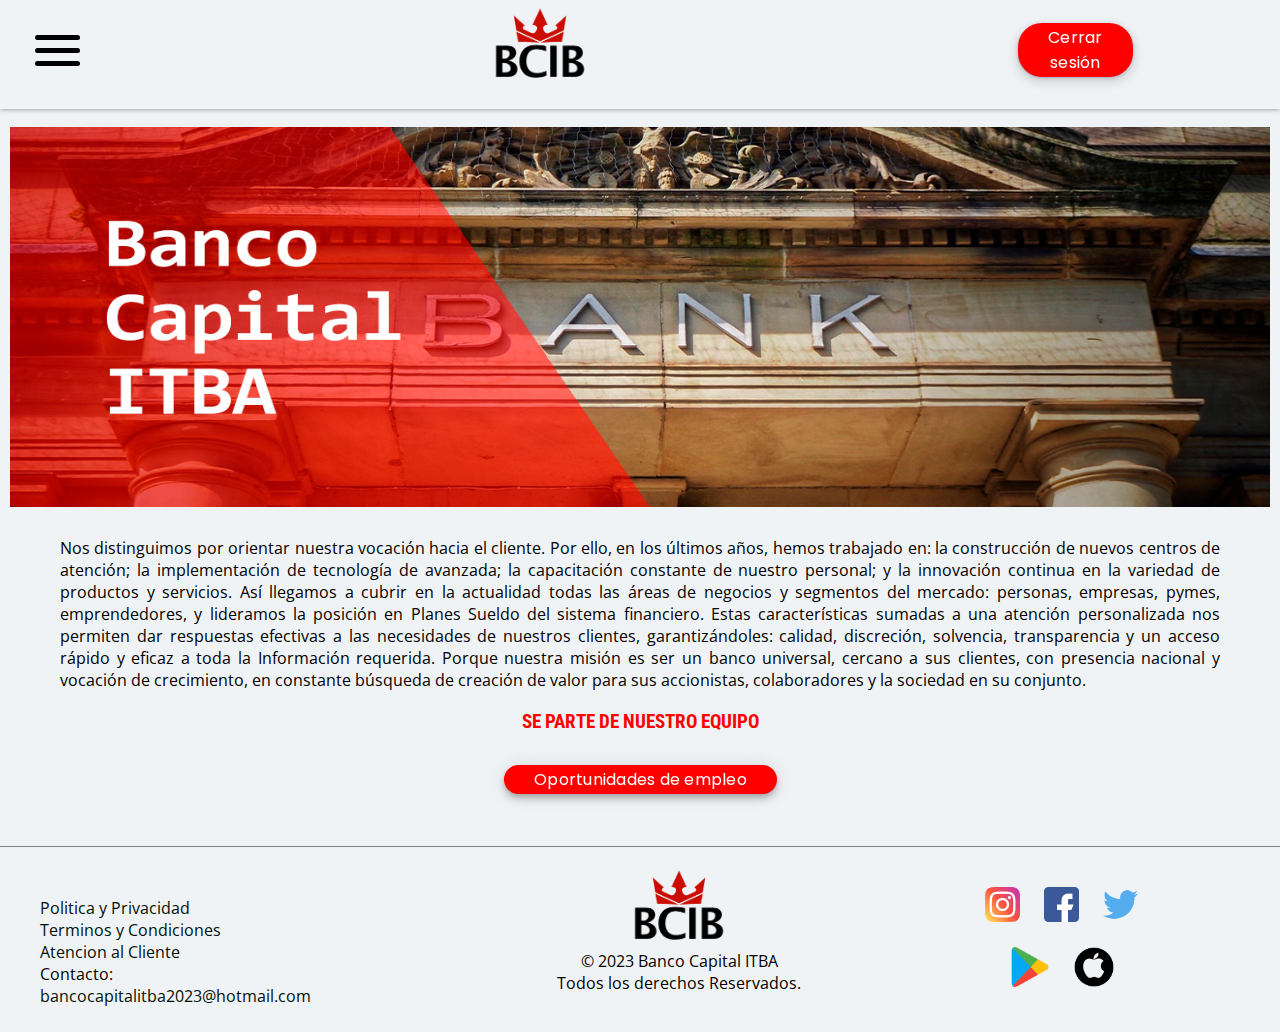
<file: Sprint1/pages/aboutus.html>
<!DOCTYPE html>
<html lang="es">

<head>
  <meta charset="UTF-8">
  <meta name="viewport" content="width=device-width, initial-scale=1.0">

  <link rel="apple-touch-icon" sizes="180x180" href="../images/favicon/apple-touch-icon.png">
  <link rel="icon" type="image/png" sizes="16x16" href="../images/favicon/favicon-16x16.png">
  <link rel="icon" type="image/png" sizes="32x32" href="../images/favicon/favicon-32x32.png">
  <link rel="icon" href="../images/favicon/favicon.ico">
  <link rel="manifest" href="../images/favicon/site.webmanifest">
  <link rel="mask-icon" href="../images/favicon/safari-pinned-tab.svg" color="#5bbad5">
  <meta name="msapplication-TileColor" content="#da532c">
  <meta name="theme-color" content="#ffffff">

  <link rel="stylesheet" href="../css/style.css">
  <link rel="stylesheet" href="../css/aboutus.css">

  <title>BCIB Argentina - Codigo Maestro</title>
  <meta name="description" content="Banco Nacional ItBa de Argentina, menu inicial">
  <meta name="keywords" content="BANCO, NACIONAL, ITBA, ARGENTINA">
</head>

<body>
  <header>
    <div class="grid-container menuHamburger">
      <div class="menuGrid">
        <nav role="navigation">
          <div id="menuToggle">
            <input type="checkbox" />
            <span></span>
            <span></span>
            <span></span>
            <ul id="menu">
              <button class="btnMenu"><a href="../index.html">Inicio</a></button>
              <button class="accordion">Cuenta</button>
              <div class="panel">
                <li><a href="./profile.html">Perfil</a></li>
                <li><a href="./movement.html">Actividad</a></li>
                <li><a href="./transference.html">Cotización</a></li>
                <li><a href="./lending.html">Préstamos</a></li>
              </div>
              <button class="btnMenu"><a href="./aboutus.html">Nosotros</a></button>
            </ul>
          </div>
        </nav>
      </div>
      <div class="menuGrid">
        <a href="../index.html"><img class="imgLogo" src="../images/logo/logo-1.png" alt="logo de banco BCIB"></a>
      </div>
      <div class="menuGrid">
        <div class="buttonMenu">
          <a href="./signup.html"><button class="btnRegistrarse">Cerrar <br> sesión</button></a>
        </div>
      </div>
    </div>

  </header>
  <main>
    <div class="container-aboutUs">
      <img src="../images/about-us/nosotros.jpg" class="imgNosotros" alt="Edificio de la empresa BCIB">
      <p class="pNosotros">Nos distinguimos por orientar nuestra vocación hacia el cliente. Por ello, en los últimos
        años,
        hemos
        trabajado en: la construcción de nuevos centros de atención; la implementación de tecnología de avanzada; la
        capacitación constante de nuestro personal; y la innovación continua en la variedad de productos y
        servicios.
        Así llegamos a cubrir en la actualidad todas las áreas de negocios y segmentos del mercado: personas,
        empresas,
        pymes, emprendedores, y lideramos la posición en Planes Sueldo del sistema financiero.

        Estas características sumadas a una atención personalizada nos permiten dar respuestas efectivas a las
        necesidades de nuestros clientes, garantizándoles: calidad, discreción, solvencia, transparencia y un acceso
        rápido y eficaz a toda la Información requerida. Porque nuestra misión es ser un banco universal, cercano a
        sus
        clientes, con presencia nacional y vocación de crecimiento, en constante búsqueda de creación de valor para
        sus
        accionistas, colaboradores y la sociedad en su conjunto.
      </p>
    </div>
    <div class="container-aboutUs">
      <h3 class="h3Unite">SE PARTE DE NUESTRO EQUIPO</h3>
      <a class="btnEmpleo" href="#"><button class="btnOPEMPLEO">Oportunidades de empleo</button></a>
    </div>
  </main>
  <footer>
    <div class="container-footer">
      <div class="footer-condiciones">
        <a href="#">
          <p>Politica y Privacidad</p>
        </a>
        <a href="#">
          <p>Terminos y Condiciones</p>
        </a>
        <a href="#">
          <p>Atencion al Cliente</p>
        </a>
        <p>Contacto: <br> <a href="#">bancocapitalitba2023@hotmail.com</a></p>
      </div>
      <div class="footer-logo">
        <img class="imgLogo" src="../images/logo/logo-1.png" alt="Logo Banco Nacional ITBA">
        <p>© 2023 Banco Capital ITBA <br> Todos los derechos Reservados.</p>
      </div>
      <div class="footer-redes-app">
        <div class="redes">
          <a href="https://instagram.com/" target="_blank"><img class="img-redes"
              src="../images/redes-app/instagram.png" alt="logo instagram"></a>
          <a href="https://es-la.facebook.com/" target="_blank"><img class="img-redes"
              src="../images/redes-app/facebook.png" alt="logo facebook"></a>
          <a href="https://twitter.com/" target="_blank"><img class="img-redes" src="../images/redes-app/twitter.png"
              alt="logo twitter"></a>
        </div>
        <div class="apps">
          <a href="https://play.google.com/store/" target="_blank"><img class="img-apps"
              src="../images/redes-app/google-play.png" alt="logo google playstore"></a>
          <a href="https://www.apple.com/la/app-store/" target="_blank"><img class="img-apps"
              src="../images/redes-app/apple-store.png" alt="logo apple store"></a>
        </div>
      </div>
    </div>
  </footer>
  <script src="../script/main.js" type="text/javascript"></script>
</body>

</html>
</file>
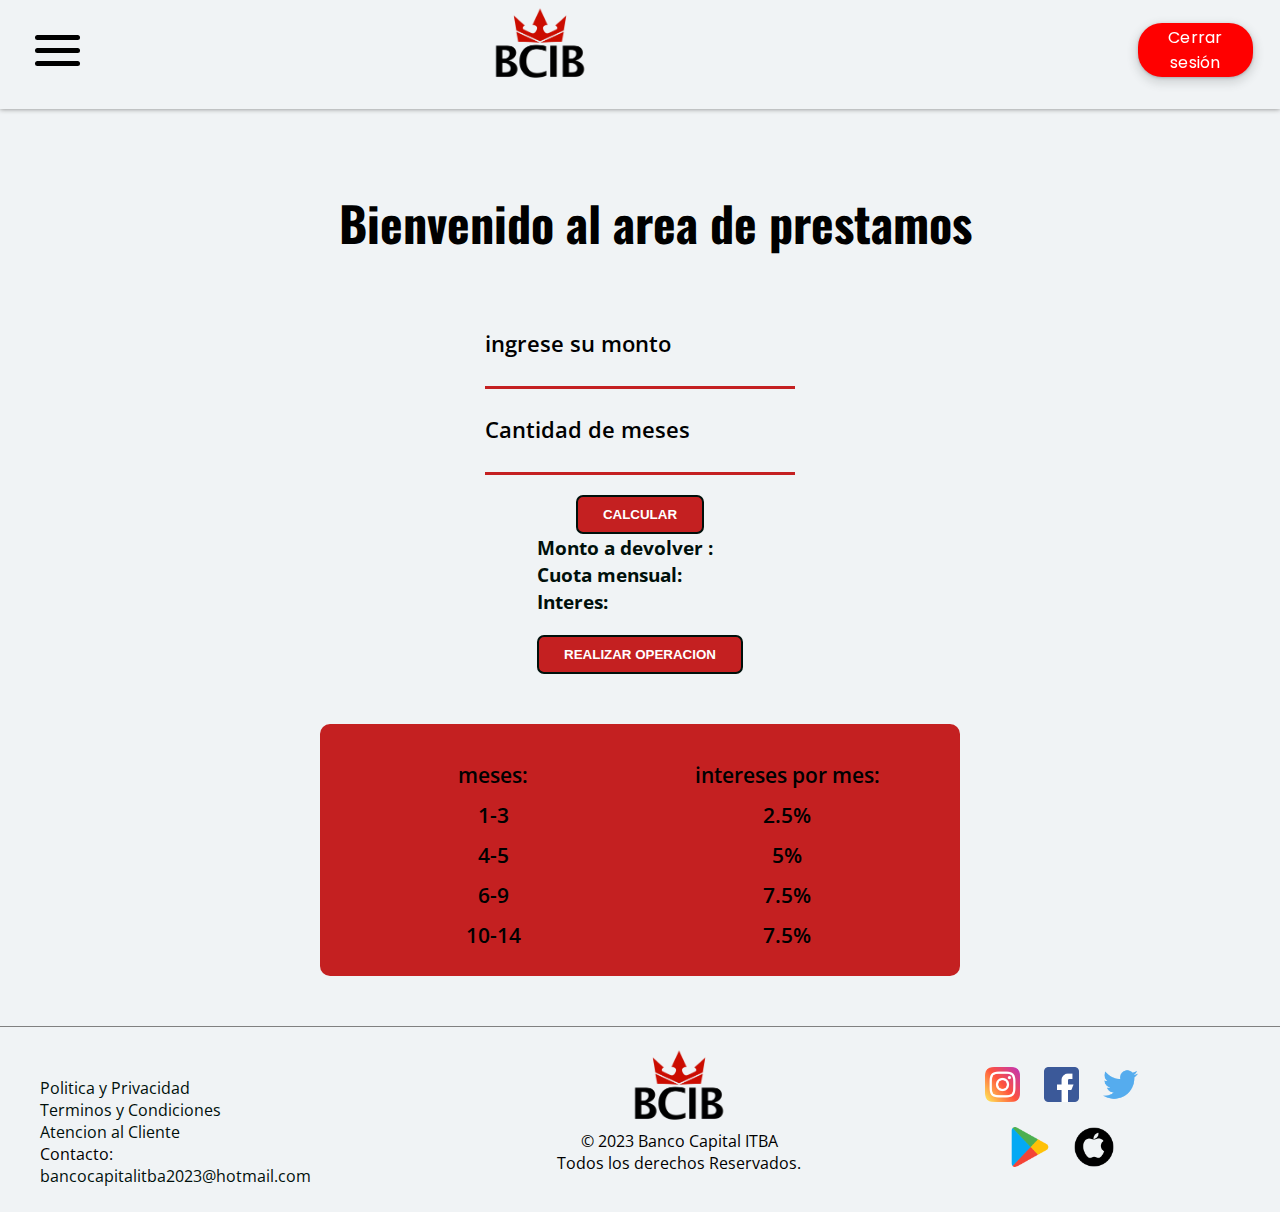
<file: Sprint1/pages/lending.html>
<!DOCTYPE html>
<html lang="es">

<head>
  <meta charset="UTF-8">
  <meta name="viewport" content="width=device-width, initial-scale=1.0">

  <link rel="apple-touch-icon" sizes="180x180" href="../images/favicon/apple-touch-icon.png">
  <link rel="icon" type="image/png" sizes="16x16" href="../images/favicon/favicon-16x16.png">
  <link rel="icon" type="image/png" sizes="32x32" href="../images/favicon/favicon-32x32.png">
  <link rel="icon" href="../images/favicon/favicon.ico">
  <link rel="manifest" href="../images/favicon/site.webmanifest">
  <link rel="mask-icon" href="../images/favicon/safari-pinned-tab.svg" color="#5bbad5">
  <meta name="msapplication-TileColor" content="#da532c">
  <meta name="theme-color" content="#ffffff">

  <link rel="stylesheet" href="../css/style.css">
  <link rel="stylesheet" href="../css/style-prestamos.css">

  <title>BCIB Argentina - Codigo Maestro</title>
  <meta name="description" content="Banco Nacional ItBa de Argentina, menu inicial">
  <meta name="keywords" content="BANCO, NACIONAL, ITBA, ARGENTINA">
</head>

<body>
  <header>
    <div class="grid-container menuHamburger">
      <div class="menuGrid">
        <nav role="navigation">
          <div id="menuToggle">
            <input type="checkbox" />
            <span></span>
            <span></span>
            <span></span>
            <ul id="menu">
              <button class="btnMenu"><a href="../index.html">Inicio</a></button>
              <button class="accordion">Cuenta</button>
              <div class="panel">
                <li><a href="./profile.html">Perfil</a></li>
                <li><a href="./movement.html">Actividad</a></li>
                <li><a href="./transference.html">Cotización</a></li>
                <li><a href="./lending.html">Préstamos</a></li>
              </div>
              <button class="btnMenu"><a href="./aboutus.html">Nosotros</a></button>
            </ul>
          </div>
        </nav>
      </div>
      <div class="menuGrid">
        <a href="../index.html"><img class="imgLogo" src="../images/logo/logo-1.png" alt="logo de banco BCIB"></a>
      </div>
      <div class="menuGrid">
        <div class="buttonMenu">
          <a href="./signup.html"><button class="btnRegistrarse">Cerrar <br> sesión</button></a>
        </div>
      </div>
    </div>

  </header>


  <main class="main--prestmos">

    <div class="wraper">

        <header>
            <h1> Bienvenido al area de prestamos</h1>
        </header>

        <section class="input-item">    
            <div>
                <label for="amount" class="input--amount_label">ingrese su monto</label>
                <input class="amount" type="number" name="amount" value="">
            </div>
            <div>
                <label for="month" class="input--amount_label">Cantidad de meses</label>
                <input class="month" type="number" name="month" value="">
            </div>

            <button class="calcular"> calcular</button>
        </section>

        <section class="results">
          <div class="result--container">
            <p class="amount-result"> Monto a devolver : </p>
            <p class="month-tax"> Cuota mensual: </p>
            <p class="tax"> Interes: </p>

            <button class="verificacion calcular">Realizar operacion</button>
          
          </div>


         </section>

         <section class="valueTaxes">
          <table class="taxTable">
            <tr class="tableTitle">
              <td>meses:</td>
              <td>intereses por mes:</td>
            </tr>

            <tr>
              <td>1-3</td>
              <td>2.5%</td>
            </tr>

            <tr>
              <td>4-5</td>
              <td>5%</td>
            </tr>

            <tr>
              <td>6-9</td>
              <td>7.5%</td>
            </tr>

            <tr>
              <td>10-14</td>
              <td>7.5%</td>
            </tr>


          </table>
      </section>
    </div>

    

  </main>


  <footer>
    <div class="container-footer">
      <div class="footer-condiciones">
        <a href="#">
          <p>Politica y Privacidad</p>
        </a>
        <a href="#">
          <p>Terminos y Condiciones</p>
        </a>
        <a href="#">
          <p>Atencion al Cliente</p>
        </a>
        <p>Contacto: <br> <a href="#">bancocapitalitba2023@hotmail.com</a></p>
      </div>
      <div class="footer-logo">
        <img class="imgLogo" src="../images/logo/logo-1.png" alt="Logo Banco Nacional ITBA">
        <p>© 2023 Banco Capital ITBA <br> Todos los derechos Reservados.</p>
      </div>
      <div class="footer-redes-app">
        <div class="redes">
          <a href="https://instagram.com/" target="_blank"><img class="img-redes" src="../images/redes-app/instagram.png" alt="logo instagram"></a>
          <a href="https://es-la.facebook.com/" target="_blank"><img class="img-redes" src="../images/redes-app/facebook.png" alt="logo facebook"></a>
          <a href="https://twitter.com/" target="_blank"><img class="img-redes" src="../images/redes-app/twitter.png" alt="logo twitter"></a>
        </div>
        <div class="apps">
          <a href="https://play.google.com/store/" target="_blank"><img class="img-apps" src="../images/redes-app/google-play.png" alt="logo google playstore"></a>
          <a href="https://www.apple.com/la/app-store/" target="_blank"><img class="img-apps" src="../images/redes-app/apple-store.png" alt="logo apple store"></a>
        </div>
      </div>
    </div>
  </footer>



  <script src="../script/main.js" type="text/javascript"></script>
  <script src="../script/prestamo.js" type="text/javascript"></script>
</body>

</html>
</file>
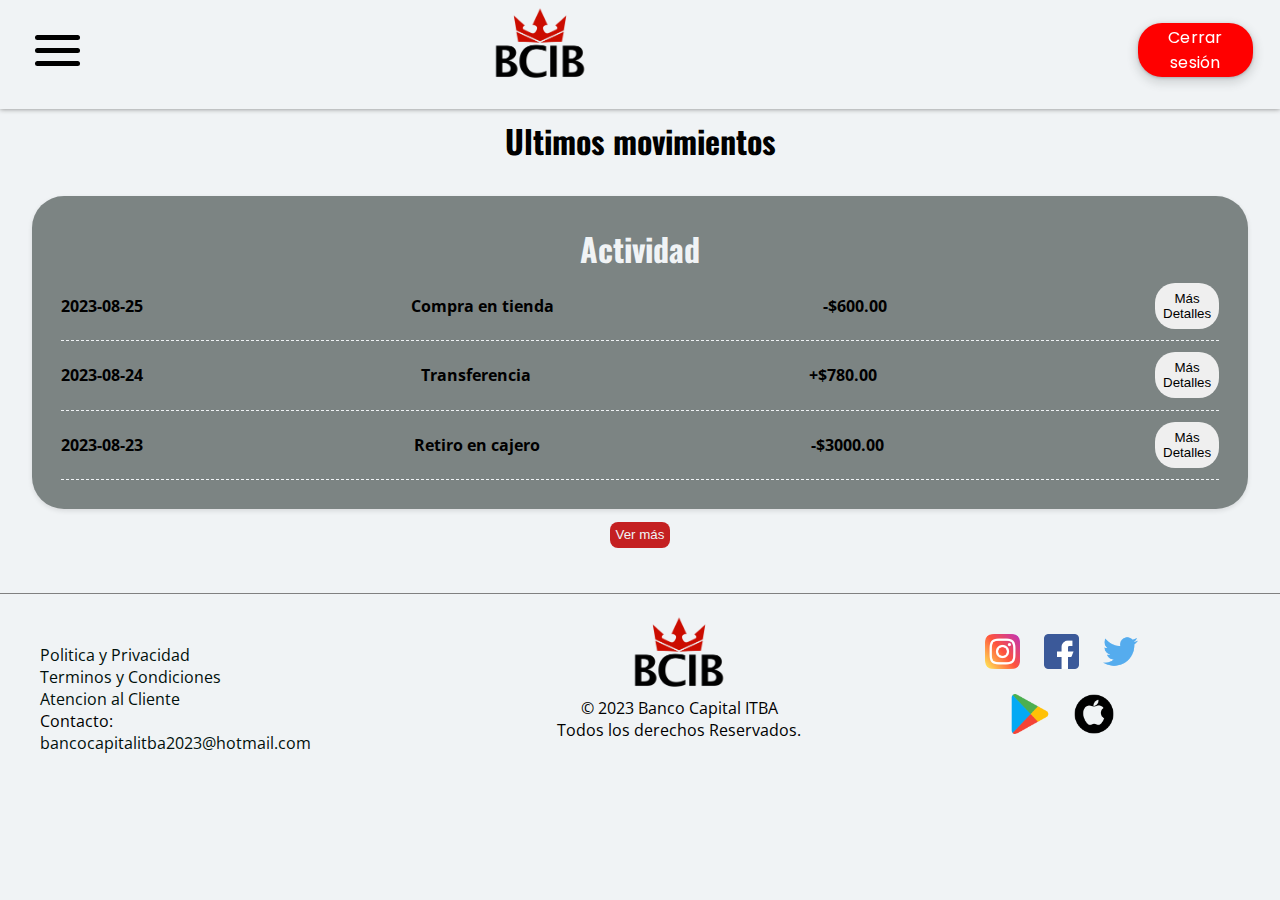
<file: Sprint1/pages/movement.html>
<!DOCTYPE html>
<html lang="es">

<head>
  <meta charset="UTF-8">
  <meta name="viewport" content="width=device-width, initial-scale=1.0">

  <link rel="apple-touch-icon" sizes="180x180" href="../images/favicon/apple-touch-icon.png">
  <link rel="icon" type="image/png" sizes="16x16" href="../images/favicon/favicon-16x16.png">
  <link rel="icon" type="image/png" sizes="32x32" href="../images/favicon/favicon-32x32.png">
  <link rel="icon" href="../images/favicon/favicon.ico">
  <link rel="manifest" href="../images/favicon/site.webmanifest">
  <link rel="mask-icon" href="../images/favicon/safari-pinned-tab.svg" color="#5bbad5">
  <meta name="msapplication-TileColor" content="#da532c">
  <meta name="theme-color" content="#ffffff"> <!-- No soportado  is not supported by Firefox, Firefox for Android.-->

  <link rel="stylesheet" href="../css/style.css">
  <LINK rel="stylesheet" href="../css/style-movement.css">

  <title>BCIB Argentina - Codigo Maestro</title>
  <meta name="description" content="Banco Nacional ItBa de Argentina, menu inicial">
  <meta name="keywords" content="BANCO, NACIONAL, ITBA, ARGENTINA">
</head>

<body>
  <header>
    <div class="grid-container menuHamburger">
      <div class="menuGrid">
        <nav role="navigation">
          <div id="menuToggle">
            <input type="checkbox" />
            <span></span>
            <span></span>
            <span></span>
            <ul id="menu">
              <button class="btnMenu"><a href="../index.html">Inicio</a></button>
              <button class="accordion">Cuenta</button>
              <div class="panel">
                <li><a href="./profile.html">Perfil</a></li>
                <li><a href="./movement.html">Actividad</a></li>
                <li><a href="./transference.html">Cotización</a></li>
                <li><a href="./lending.html">Préstamos</a></li>
              </div>
              <button class="btnMenu"><a href="./aboutus.html">Nosotros</a></button>
            </ul>
          </div>
        </nav>
      </div>
      <div class="menuGrid">
        <a href="../index.html"><img class="imgLogo" src="../images/logo/logo-1.png" alt="logo de banco BCIB"></a>
      </div>
      <div class="menuGrid">
        <div class="buttonMenu">
          <a href="./signup.html"><button class="btnRegistrarse">Cerrar <br> sesión</button></a>
        </div>
      </div>
    </div>

  </header>

  <main class="allmovement">
    <h1>Ultimos movimientos</h1>

    <!--BOX ACTIVIDAD-->
    <section id="movement">
      <div class="container" >
        <h1 id="Actividad" >Actividad</h1>
        <ul id="movimientos-list">

        </ul>
      </div>

      <!--BOTÓN 'VER MÁS'-->
      <div>
       <a><button type="button" onclick="vermás" id="bttnvermas" >Ver más</button></a>
      </div>
    </section>    
    

  </main>

  <footer>

  <!--links-->
    <div class="container-footer">
      <div class="footer-condiciones">
        <a href="#">
          <p>Politica y Privacidad</p>
        </a>
        <a href="#">
          <p>Terminos y Condiciones</p>
        </a>
        <a href="#">
          <p>Atencion al Cliente</p>
        </a>
        <p>Contacto: <br> <a href="#">bancocapitalitba2023@hotmail.com</a></p>
      </div>
  <!--logo-->

      <div class="footer-logo">
        <img class="imgLogo" src="../images/logo/logo-1.png" alt="Logo Banco Nacional ITBA">
        <p>© 2023 Banco Capital ITBA <br> Todos los derechos Reservados.</p>
      </div>

  <!--redes-->
      <div class="footer-redes-app">
        <div class="redes">
          <img class="img-redes" src="../images/redes-app/instagram.png" alt="logo instagram">
          <img class="img-redes" src="../images/redes-app/facebook.png" alt="logo facebook">
          <img class="img-redes" src="../images/redes-app/twitter.png" alt="logo twitter">
        </div>
        <div class="apps">
          <img class="img-apps" src="../images/redes-app/google-play.png" alt="logo google playstore">
          <img class="img-apps" src="../images/redes-app/apple-store.png" alt="logo apple store">
        </div>
      </div>
    </div>
  </footer>


  <script src="../script/movement.js" type="text/javascript"></script>
  <script src="../script/main.js" type="text/javascript"></script>
</body>

</html>
</file>
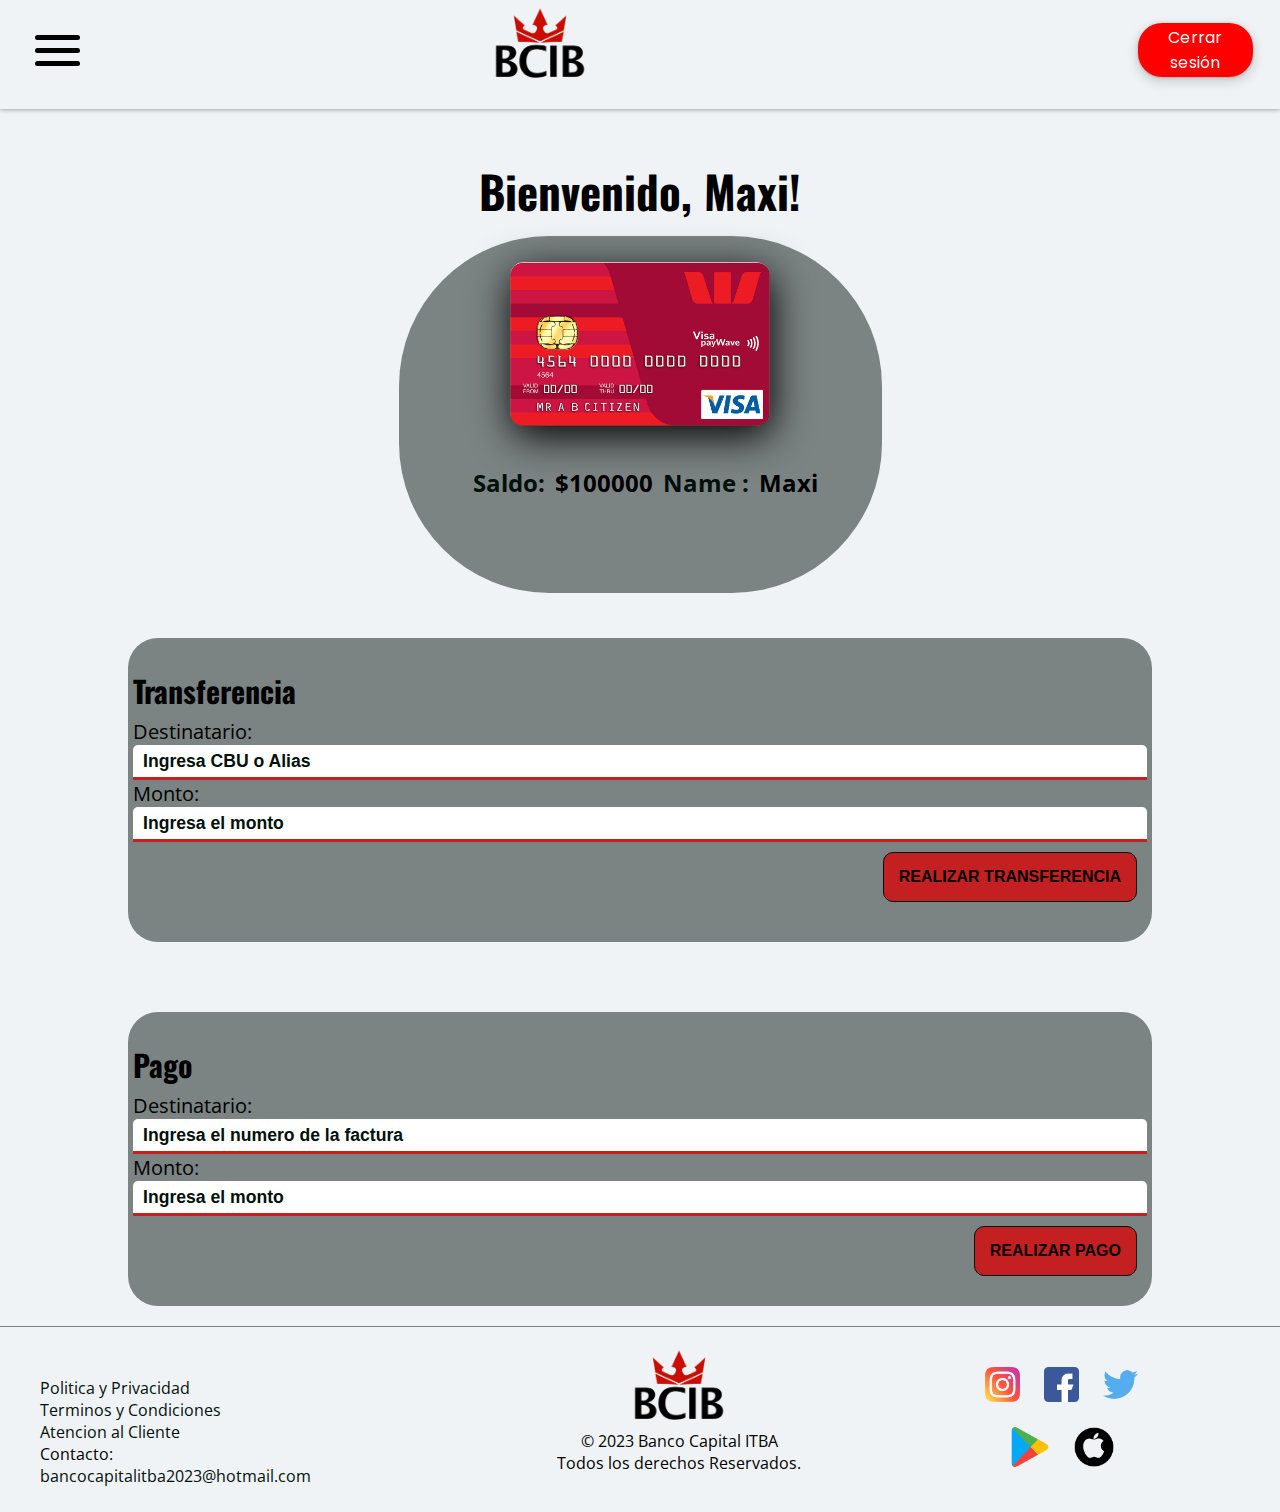
<file: Sprint1/pages/profile.html>
<!DOCTYPE html>
<html lang="es">

<head>
  <meta charset="UTF-8">
  <meta name="viewport" content="width=device-width, initial-scale=1.0">


  <link rel="apple-touch-icon" sizes="180x180" href="../images/favicon/apple-touch-icon.png">
  <link rel="icon" type="image/png" sizes="16x16" href="../images/favicon/favicon-16x16.png">
  <link rel="icon" type="image/png" sizes="32x32" href="../images/favicon/favicon-32x32.png">
  <link rel="icon" href="../images/favicon/favicon.ico">
  <link rel="manifest" href="../images/favicon/site.webmanifest">
  <link rel="mask-icon" href="../images/favicon/safari-pinned-tab.svg" color="#5bbad5">
  <meta name="msapplication-TileColor" content="#da532c">
  <meta name="theme-color" content="#ffffff">

  <link rel="stylesheet" href="../css/style.css">
  <link rel="stylesheet" href="../css/profile.css">


  <title>BCIB Argentina - Codigo Maestro</title>
  <meta name="description" content="Banco Nacional ItBa de Argentina, menu inicial">
  <meta name="keywords" content="BANCO, NACIONAL, ITBA, ARGENTINA">
</head>

<body>
  <header>
    <div class="grid-container menuHamburger">
      <div class="menuGrid">
        <nav role="navigation">
          <div id="menuToggle">
            <input type="checkbox" />
            <span></span>
            <span></span>
            <span></span>
            <ul id="menu">
              <button class="btnMenu"><a href="../index.html">Inicio</a></button>

              <button class="accordion">Cuenta</button>
              <div class="panel">
                <li><a href="./profile.html">Perfil</a></li>
                <li><a href="./movement.html">Actividad</a></li>
                <li><a href="./transference.html">Cotización</a></li>
                <li><a href="./lending.html">Préstamos</a></li>
              </div>
              <button class="btnMenu"><a href="./aboutus.html">Nosotros</a></button>
            </ul>
          </div>
        </nav>
      </div>
      <div class="menuGrid">
        <a href="../index.html"><img class="imgLogo" src="../images/logo/logo-1.png" alt="logo de banco BCIB"></a>
      </div>
      <div class="menuGrid">
        <div class="buttonMenu">
          <a href="../index.html"><button class="btnRegistrarse">Cerrar <br> sesión</button></a>
        </div>
      </div>
    </div>

  </header>

  <main>
    <div class="userName">

      <h1 class="h1UserProfile">Bienvenido, Maxi! </h1>
    </div>
    
    <div class="container-creditCard">
      <div class="credit-card">
        <img class="imgCreditCard" src="../images/credit-card/credit-card-visa.png" alt="Tu tarjeta de credito">
      </div>

      <div class="dates">
        <div class="datesUser">
          <p class="pDatos">Saldo:</p>
          <h2 class="saldoActual"></h2><br>
         
          <p class="pDatos">Name :</p>
          <h2 class="h2Datos">Maxi</h2>
        </div>
      
      </div>

    </div>

    
    
<div class="transfer--container">
  <section class="main-container">

    <h3 class="box-title">Transferencia</h3>

    <div class="input-form">
        <label for="nombre">Destinatario:</label>
        <input type="text" id="transfer-destiny" placeholder="Ingresa CBU o Alias">
    </div>
    
    <div class="input-form">
        <label for="nombre">Monto:</label>
        <input type="number" class="transfer-amount" placeholder="Ingresa el monto">
    </div>

    <div class="acc-btn">
      <button class="trasferencia" id="trf-btn">Realizar transferencia</button>
    </div>

  </section>

  <section class="main-container">

    <h3 class="box-title">Pago</h3>

    <div class="input-form">
        <label for="nombre">Destinatario:</label>
        <input type="text" id="pay-destiny" placeholder="Ingresa el numero de la factura">
    </div>
    
    <div class="input-form">
        <label for="nombre">Monto:</label>
        <input type="number" class="transfer-amount pay-amount" placeholder="Ingresa el monto">
    </div>

    <div class="acc-btn">
      <button type="submit" class="pagar" id="pay-btn">Realizar pago</button>
    </div>

    <div id="msj-container"></div>

  </section>
</main>
</div>

  </main>

  <footer>
    <div class="container-footer">
      <div class="footer-condiciones">
        <a href="#">
          <p>Politica y Privacidad</p>
        </a>
        <a href="#">
          <p>Terminos y Condiciones</p>
        </a>
        <a href="#">
          <p>Atencion al Cliente</p>
        </a>
        <p>Contacto: <br> <a href="#">bancocapitalitba2023@hotmail.com</a></p>
      </div>
      <div class="footer-logo">
        <img class="imgLogo" src="../images/logo/logo-1.png" alt="Logo Banco Nacional ITBA">
        <p>© 2023 Banco Capital ITBA <br> Todos los derechos Reservados.</p>
      </div>
      <div class="footer-redes-app">
        <div class="redes">
          <img class="img-redes" src="../images/redes-app/instagram.png" alt="logo instagram">
          <img class="img-redes" src="../images/redes-app/facebook.png" alt="logo facebook">
          <img class="img-redes" src="../images/redes-app/twitter.png" alt="logo twitter">
        </div>
        <div class="apps">
          <img class="img-apps" src="../images/redes-app/google-play.png" alt="logo google playstore">
          <img class="img-apps" src="../images/redes-app/apple-store.png" alt="logo apple store">
        </div>
      </div>
    </div>
  </footer>


  <script src="../script/transfer.js" type="text/javascript"></script>
  <script src="../script/main.js" type="text/javascript"></script>
  <script src="../script/convertermoney.js" type="text/javascript"></script>
</body>

</html>
</file>
<file: css/style.css>
@import url('https://fonts.googleapis.com/css2?family=Open+Sans&family=Oswald:wght@500&family=Poppins&family=Roboto+Condensed&display=swap');
:root{
    --negro: #00100B;
    --rojo:  #C42021;
    --gris:  #7C8483;
    --blanco:#F0F3F5;

    --title: 'Oswald', sans-serif;
    --text: 'Open Sans', sans-serif;
    font-size: 16px;
}

* {
    margin: 0;
    padding: 0;
    box-sizing: border-box;
}

body {
    background-color: #F0F3F5;
    font-family: 'Open Sans', sans-serif;
    height: 100%;
}

main {
    padding-top: 8px;
}

footer {
    padding: 0 20px;
    border-top: gray 0.1px solid;
}

a{
    text-decoration: none;
    color:var(--negro);
}

/* GRID CSS */
.grid-container {
    display: grid;
}
.grid-item {
    text-align: center;
}
.menuHamburger {
    padding: 5px;
    justify-content: space-between;
    grid-template-columns: 80px auto 280px;
    box-shadow: 0px 0px 5px gray;
}
.carousel-grid,
.footer-grid {
    grid-column: 1 / span 3;
    grid-row: 3;
}

/* ESTILO DEL LOGO */
.imgLogo {
    width: 110px;
}

/* BOTONES DEL MENU */
.buttonMenu {
    display: flex;
    padding: 18px;
}

.btnInicioSesion,
.btnRegistrarse {
    align-items: center;
    background-color: #fff;
    border-radius: 24px;
    border-style: none;
    box-shadow: rgba(0, 0, 0, .2) 0 3px 5px -1px, rgba(0, 0, 0, .14) 0 6px 10px 0, rgba(0, 0, 0, .12) 0 1px 18px 0;
    box-sizing: border-box;
    cursor: pointer;
    display: inline-flex;
    fill: currentcolor;
    justify-content: center;
    letter-spacing: .25px;
    line-height: normal;
    max-width: 100%;
    overflow: visible;
    padding: 2px 30px;
    margin: 0 5px;
    font-family: 'Poppins', sans-serif;
    font-size: 16px;
    text-align: center;
    text-transform: none;
    text-decoration: none;
    transition: box-shadow 280ms cubic-bezier(.4, 0, .2, 1), opacity 15ms linear 30ms, transform 270ms cubic-bezier(0, 0, .2, 1) 0ms;
    user-select: none;
    -webkit-user-select: none;
    touch-action: manipulation;
    width: auto;
    will-change: transform, opacity;
    z-index: 0;
}

.btnRegistrarse {
    background-color: red;
    color: white;
}

.btnInicioSesion:hover {
    background: black;
    color: white;
}

.btnRegistrarse:hover {
    background: gray;
    color: black;
}

.btnInicioSesion,
.btnRegistrarse:active {
    box-shadow: 0 4px 4px 0 rgb(60 64 67 / 30%), 0 8px 12px 6px rgb(60 64 67 / 15%);
    outline: none;
}

.btnInicioSesion,
.btnRegistrarse:not(:disabled) {
    box-shadow: rgba(60, 64, 67, .3) 0 1px 3px 0, rgba(60, 64, 67, .15) 0 4px 8px 3px;
}

.btnInicioSesion,
.btnRegistrarse:not(:disabled):hover {
    box-shadow: rgba(60, 64, 67, .3) 0 2px 3px 0, rgba(60, 64, 67, .15) 0 6px 10px 4px;
}

.btnInicioSesion,
.btnRegistrarse:not(:disabled):focus {
    box-shadow: rgba(60, 64, 67, .3) 0 1px 3px 0, rgba(60, 64, 67, .15) 0 4px 8px 3px;
}

.btnInicioSesion,
.btnRegistrarse:not(:disabled):active {
    box-shadow: rgba(60, 64, 67, .3) 0 4px 4px 0, rgba(60, 64, 67, .15) 0 8px 12px 6px;
}

.btnInicioSesion,
.btnRegistrarse:disabled {
    box-shadow: rgba(60, 64, 67, .3) 0 1px 3px 0, rgba(60, 64, 67, .15) 0 4px 8px 3px;
}

/* MENU DESPLEGABLE */
#menuToggle {
    display: block;
    position: relative;
    padding: 30px;
    z-index: 1;
    -webkit-user-select: none;
    user-select: none;
}

#menuToggle a {
    text-decoration: none;
    color: #232323;

    transition: color 0.3s ease;
}

#menuToggle a:hover {
    color: tomato;
}

#menuToggle input {
    display: block;
    padding: 30px;
    width: 50px;
    height: 50px;
    left: 23px;
    top: 15px;
    position: absolute;
    cursor: pointer;
    opacity: 0;
    z-index: 2;
    -webkit-touch-callout: none;
}

#menuToggle span {
    display: block;
    width: 45px;
    height: 5px;
    margin-bottom: 8px;
    position: relative;
    background: black;
    border-radius: 3px;
    z-index: 1;
    transform-origin: 4px 0px;
    transition: transform 0.5s cubic-bezier(0.77, 0.2, 0.05, 1),
        background 0.5s cubic-bezier(0.77, 0.2, 0.05, 1), opacity 0.55s ease;
}

#menuToggle span:first-child {
    transform-origin: 0% 0%;
}

#menuToggle span:nth-last-child(2) {
    transform-origin: 0% 100%;
}

#menuToggle input:checked~span {
    opacity: 1;
    transform: rotate(45deg) translate(-2px, -1px);
    background: red;
}

#menuToggle input:checked~span:nth-last-child(3) {
    opacity: 0;
    transform: rotate(0deg) scale(0.2, 0.2);
}

#menuToggle input:checked~span:nth-last-child(2) {
    transform: rotate(-45deg) translate(0, -1px);
}

#menu {
    position: absolute;
    width: 300px;
    margin: -100px 0 0 -50px;
    padding: 45px;
    padding-top: 125px;
    background: #ededed;
    list-style-type: none;
    -webkit-font-smoothing: antialiased;
    transform-origin: 0% 0%;
    transform: translate(-100%, 0);
    transition: transform 0.5s cubic-bezier(0.77, 0.2, 0.05, 1);
}

#menu li {
    padding: 10px 0;
    font-family: 'Poppins', sans-serif;
    font-size: 20px;
}

#menuToggle input:checked~ul {
    transform: none;
}

/* MENU ACORDEON */
.accordion,
.btnMenu {
    cursor: pointer;
    padding: 18px;
    width: 100%;
    border: none;
    font-family: 'Oswald', sans-serif;
    background-color: #ededed;
    text-align: left;
    outline: none;
    font-size: 25px;
    transition: 0.4s;
}

.active,
.accordion:hover {
    background-color: #ccc;
}

.btnMenu:hover {
    background-color: #ccc;
}

.accordion:after {
    content: '\00002B';
    color: #777;
    font-weight: bold;
    float: right;
    margin-left: 5px;

}

.active:after {
    content: "\00002D";
}

.panel {
    padding: 0 0 0 30px;
    max-height: 0;
    overflow: hidden;
    transition: max-height 0.2s ease-out;
}

/* CAROUSEL */
.mySlides {
    display: none
}

.imgCarousel {
    vertical-align: middle;
    width: 100%;
}

.slideshow-container {
    max-width: 1000px;
    position: relative;
    margin: auto;
}

.prev,
.next {
    cursor: pointer;
    position: absolute;
    top: 45%;
    width: auto;
    padding: 16px;
    margin-top: -22px;
    color: black;
    font-weight: bold;
    font-size: 50px;
    transition: 0.6s ease;
    user-select: none;
}

.next {
    right: -58px;
    border-radius: 0 3px 3px 0;
}

.prev {
    left: -58px;
    border-radius: 3px 0 0 3px;
}

.prev:hover,
.next:hover {
    background-color: rgba(0, 0, 0, 0.8);
    color: white;
}

.dot {
    cursor: pointer;
    height: 15px;
    width: 15px;
    margin: 0 2px;
    background-color: #bbb;
    border-radius: 50%;
    display: inline-block;
    transition: background-color 0.6s ease;
}

.active,
.dot:hover {
    background-color: #717171;
}

.fade {
    animation-name: fade;
    animation-duration: 1.5s;
}

@keyframes fade {
    from {
        opacity: .4
    }

    to {
        opacity: 1
    }
}

/* CARTAS PROMOCIONES/ETC */
.container-card {
    display: grid;
    grid-template-columns: auto auto auto;
    column-gap: 40px;
    row-gap: 50px;
    padding: 20px;
    justify-content: center;
}

.card {
    box-sizing: border-box;
    width: 260px;
    height: 300px;
    background: rgba(217, 217, 217, 0.58);
    border: 1px solid white;
    box-shadow: 12px 17px 51px rgba(0, 0, 0, 0.22);
    backdrop-filter: blur(6px);
    border-radius: 17px;
    text-align: center;
    cursor: pointer;
    transition: all 0.5s;
    display: grid;
    align-items: center;
    user-select: none;
    font-weight: bolder;
    color: black;
}

.card:hover {
    border: 1px solid black;
    transform: scale(1.05);
}

.card:active {
    transform: scale(0.95) rotateZ(1.7deg);
}

.img-card {
    width: 100%;
    height: 100%;
    object-fit: cover;
    transform: scale(calc(1 + (var(--hover, 0) * 0.25))) rotate(calc(var(--hover, 0) * -5deg));
    transition: transform 0.2s;
    border-radius: 17px;
}


/* FOOTER ESTILO */
.container-footer {
    display: grid;
    grid-template-columns: auto auto auto;
    padding: 20px;
}

.footer-condiciones {
    text-align: left;
    padding-top: 30px;
}

.footer-logo {
    text-align: center;
}

.footer-redes-app {
    padding: 10px;
    text-align: center;
}

.img-redes {
    padding: 10px;
    cursor: pointer;
    width: 55px;
}

.img-apps {
    padding: 10px;
    cursor: pointer;
    width: 60px;
}

/* MOBILE RESPONSIVE */
@media (max-width: 426px) {
    .menuHamburger{
        display: flex;
    }
    .menuGrid{
        margin: 0 10px;
        
    }
    .buttonMenu{
        display: inline-block;
        padding: 0;
        
    }
    .btnInicioSesion, .btnRegistrarse{
        display: flex;
        margin: 2px;
        padding: 0;
        width: 100px;
        text-decoration: none;
    }
    .imgLogo {
        padding-top: 10px;
        width: 100px;
    }
    .next,
    .prev {
        position: absolute;
        top: 55%;
        width: auto;
        padding: 10px;
        margin-top: -22px;
        color: black;
        font-weight: bold;
        font-size: 20px;
        transition: 0.6s ease;
        user-select: none;
    }
    .next {
        right: 0px;
        border-radius: 3px 0 0 3px;
    }
    .prev {
        left: 0px;
        border-radius: 0 3px 3px 0;
    }
    .container-card {
        display: inline-block;
        margin: 0 52px;
    }
    .card {
        margin: 15px ;
        width: 250px;
        height: 280px;
        text-align: center;
        justify-content: center;
        transition: all 0.5s;
        align-items: center;
        user-select: none;
    }
    .container-footer {
        display: inline;
    }
    .footer-condiciones{
        text-align: center;
        padding: 0px;
        margin: 15px;
    }
}

/* TABLET RESPONSIVE */
@media (max-width: 769px) {
    .next,
    .prev {
        position: absolute;
        top: 55%;
        width: auto;
        padding: 10px;
        margin-top: -22px;
        color: black;
        font-weight: bold;
        font-size: 20px;
        transition: 0.6s ease;
        user-select: none;
    }
    .next {
        right: 0px;
        border-radius: 3px 0 0 3px;
    }
    .prev {
        left: 0px;
        border-radius: 0 3px 3px 0;
    }
    .container-card {
        grid-template-columns: auto auto;
        column-gap: 0px;
        row-gap: 0px;
        padding: 20px;
    }
    .card {
        margin: 15px;
        width: 250px;
        height: 280px;
        text-align: center;
        justify-content: center;
        transition: all 0.5s;
        align-items: center;
        user-select: none;
    }
}
</file>
<file: Sprint1/css/style.css>
@import url('https://fonts.googleapis.com/css2?family=Open+Sans&family=Oswald:wght@500&family=Poppins&family=Roboto+Condensed&display=swap');
:root{
    --negro: #00100B;
    --rojo:  #C42021;
    --gris:  #7C8483;
    --blanco:#F0F3F5;

    --title: 'Oswald', sans-serif;
    --text: 'Open Sans', sans-serif;
    font-size: 16px;
}

* {
    margin: 0;
    padding: 0;
    box-sizing: border-box;
}

body {
    background-color: #F0F3F5;
    font-family: 'Open Sans', sans-serif;
    height: 100%;
}

main {
    padding-top: 8px;
}

footer {
    padding: 0 20px;
    border-top: gray 0.1px solid;
}

a{
    text-decoration: none;
    color:var(--negro);
}

/* GRID CSS */
.grid-container {
    display: grid;
}
.grid-item {
    text-align: center;
}
.menuHamburger {
    padding: 5px;
    justify-content: space-between;
    grid-template-columns: 80px auto 280px;
    box-shadow: 0px 0px 5px gray;
}
.carousel-grid,
.footer-grid {
    grid-column: 1 / span 3;
    grid-row: 3;
}

/* ESTILO DEL LOGO */
.imgLogo {
    width: 110px;
}

/* BOTONES DEL MENU */
.buttonMenu {
    display: flex;
    padding: 18px;
}

.btnInicioSesion,
.btnRegistrarse {
    align-items: center;
    background-color: #fff;
    border-radius: 24px;
    border-style: none;
    box-shadow: rgba(0, 0, 0, .2) 0 3px 5px -1px, rgba(0, 0, 0, .14) 0 6px 10px 0, rgba(0, 0, 0, .12) 0 1px 18px 0;
    box-sizing: border-box;
    cursor: pointer;
    display: inline-flex;
    fill: currentcolor;
    justify-content: center;
    letter-spacing: .25px;
    line-height: normal;
    max-width: 100%;
    overflow: visible;
    padding: 2px 30px;
    margin: 0 5px;
    font-family: 'Poppins', sans-serif;
    font-size: 16px;
    text-align: center;
    text-transform: none;
    text-decoration: none;
    transition: box-shadow 280ms cubic-bezier(.4, 0, .2, 1), opacity 15ms linear 30ms, transform 270ms cubic-bezier(0, 0, .2, 1) 0ms;
    user-select: none;
    -webkit-user-select: none;
    touch-action: manipulation;
    width: auto;
    will-change: transform, opacity;
    z-index: 0;
}

.btnRegistrarse {
    background-color: red;
    color: white;
}

.btnInicioSesion:hover {
    background: black;
    color: white;
}

.btnRegistrarse:hover {
    background: gray;
    color: black;
}

.btnInicioSesion,
.btnRegistrarse:active {
    box-shadow: 0 4px 4px 0 rgb(60 64 67 / 30%), 0 8px 12px 6px rgb(60 64 67 / 15%);
    outline: none;
}

.btnInicioSesion,
.btnRegistrarse:not(:disabled) {
    box-shadow: rgba(60, 64, 67, .3) 0 1px 3px 0, rgba(60, 64, 67, .15) 0 4px 8px 3px;
}

.btnInicioSesion,
.btnRegistrarse:not(:disabled):hover {
    box-shadow: rgba(60, 64, 67, .3) 0 2px 3px 0, rgba(60, 64, 67, .15) 0 6px 10px 4px;
}

.btnInicioSesion,
.btnRegistrarse:not(:disabled):focus {
    box-shadow: rgba(60, 64, 67, .3) 0 1px 3px 0, rgba(60, 64, 67, .15) 0 4px 8px 3px;
}

.btnInicioSesion,
.btnRegistrarse:not(:disabled):active {
    box-shadow: rgba(60, 64, 67, .3) 0 4px 4px 0, rgba(60, 64, 67, .15) 0 8px 12px 6px;
}

.btnInicioSesion,
.btnRegistrarse:disabled {
    box-shadow: rgba(60, 64, 67, .3) 0 1px 3px 0, rgba(60, 64, 67, .15) 0 4px 8px 3px;
}

/* MENU DESPLEGABLE */
#menuToggle {
    display: block;
    position: relative;
    padding: 30px;
    z-index: 1;
    -webkit-user-select: none;
    user-select: none;
}

#menuToggle a {
    text-decoration: none;
    color: #232323;

    transition: color 0.3s ease;
}

#menuToggle a:hover {
    color: tomato;
}

#menuToggle input {
    display: block;
    padding: 30px;
    width: 50px;
    height: 50px;
    left: 23px;
    top: 15px;
    position: absolute;
    cursor: pointer;
    opacity: 0;
    z-index: 2;
    -webkit-touch-callout: none;
}

#menuToggle span {
    display: block;
    width: 45px;
    height: 5px;
    margin-bottom: 8px;
    position: relative;
    background: black;
    border-radius: 3px;
    z-index: 1;
    transform-origin: 4px 0px;
    transition: transform 0.5s cubic-bezier(0.77, 0.2, 0.05, 1),
        background 0.5s cubic-bezier(0.77, 0.2, 0.05, 1), opacity 0.55s ease;
}

#menuToggle span:first-child {
    transform-origin: 0% 0%;
}

#menuToggle span:nth-last-child(2) {
    transform-origin: 0% 100%;
}

#menuToggle input:checked~span {
    opacity: 1;
    transform: rotate(45deg) translate(-2px, -1px);
    background: red;
}

#menuToggle input:checked~span:nth-last-child(3) {
    opacity: 0;
    transform: rotate(0deg) scale(0.2, 0.2);
}

#menuToggle input:checked~span:nth-last-child(2) {
    transform: rotate(-45deg) translate(0, -1px);
}

#menu {
    position: absolute;
    width: 300px;
    margin: -100px 0 0 -50px;
    padding: 45px;
    padding-top: 125px;
    background: #ededed;
    list-style-type: none;
    -webkit-font-smoothing: antialiased;
    transform-origin: 0% 0%;
    transform: translate(-100%, 0);
    transition: transform 0.5s cubic-bezier(0.77, 0.2, 0.05, 1);
}

#menu li {
    padding: 10px 0;
    font-family: 'Poppins', sans-serif;
    font-size: 20px;
}

#menuToggle input:checked~ul {
    transform: none;
}

/* MENU ACORDEON */
.accordion,
.btnMenu {
    cursor: pointer;
    padding: 18px;
    width: 100%;
    border: none;
    font-family: 'Oswald', sans-serif;
    background-color: #ededed;
    text-align: left;
    outline: none;
    font-size: 25px;
    transition: 0.4s;
}

.active,
.accordion:hover {
    background-color: #ccc;
}

.btnMenu:hover {
    background-color: #ccc;
}

.accordion:after {
    content: '\00002B';
    color: #777;
    font-weight: bold;
    float: right;
    margin-left: 5px;

}

.active:after {
    content: "\00002D";
}

.panel {
    padding: 0 0 0 30px;
    max-height: 0;
    overflow: hidden;
    transition: max-height 0.2s ease-out;
}

/* CAROUSEL */
.mySlides {
    display: none
}

.imgCarousel {
    vertical-align: middle;
    width: 100%;
}

.slideshow-container {
    max-width: 1000px;
    position: relative;
    margin: auto;
}

.prev,
.next {
    cursor: pointer;
    position: absolute;
    top: 45%;
    width: auto;
    padding: 16px;
    margin-top: -22px;
    color: black;
    font-weight: bold;
    font-size: 50px;
    transition: 0.6s ease;
    user-select: none;
}

.next {
    right: -58px;
    border-radius: 0 3px 3px 0;
}

.prev {
    left: -58px;
    border-radius: 3px 0 0 3px;
}

.prev:hover,
.next:hover {
    background-color: rgba(0, 0, 0, 0.8);
    color: white;
}

.dot {
    cursor: pointer;
    height: 15px;
    width: 15px;
    margin: 0 2px;
    background-color: #bbb;
    border-radius: 50%;
    display: inline-block;
    transition: background-color 0.6s ease;
}

.active,
.dot:hover {
    background-color: #717171;
}

.fade {
    animation-name: fade;
    animation-duration: 1.5s;
}

@keyframes fade {
    from {
        opacity: .4
    }

    to {
        opacity: 1
    }
}

/* CARTAS PROMOCIONES/ETC */
.container-card {
    display: grid;
    grid-template-columns: auto auto auto;
    column-gap: 40px;
    row-gap: 50px;
    padding: 20px;
    justify-content: center;
}

.card {
    box-sizing: border-box;
    width: 260px;
    height: 300px;
    background: rgba(217, 217, 217, 0.58);
    border: 1px solid white;
    box-shadow: 12px 17px 51px rgba(0, 0, 0, 0.22);
    backdrop-filter: blur(6px);
    border-radius: 17px;
    text-align: center;
    cursor: pointer;
    transition: all 0.5s;
    display: grid;
    align-items: center;
    user-select: none;
    font-weight: bolder;
    color: black;
}

.card:hover {
    border: 1px solid black;
    transform: scale(1.05);
}

.card:active {
    transform: scale(0.95) rotateZ(1.7deg);
}

.img-card {
    width: 100%;
    height: 100%;
    object-fit: cover;
    transform: scale(calc(1 + (var(--hover, 0) * 0.25))) rotate(calc(var(--hover, 0) * -5deg));
    transition: transform 0.2s;
    border-radius: 17px;
}


/* FOOTER ESTILO */
.container-footer {
    display: grid;
    grid-template-columns: auto auto auto;
    padding: 20px;
}

.footer-condiciones {
    text-align: left;
    padding-top: 30px;
}

.footer-logo {
    text-align: center;
}

.footer-redes-app {
    padding: 10px;
    text-align: center;
}

.img-redes {
    padding: 10px;
    cursor: pointer;
    width: 55px;
}

.img-apps {
    padding: 10px;
    cursor: pointer;
    width: 60px;
}

/* MOBILE RESPONSIVE */
@media (max-width: 426px) {
    .menuHamburger{
        display: flex;
    }
    .menuGrid{
        margin: 0 10px;
        
    }
    .buttonMenu{
        display: inline-block;
        padding: 0;
        
    }
    .btnInicioSesion, .btnRegistrarse{
        display: flex;
        margin: 2px;
        padding: 0;
        width: 100px;
        text-decoration: none;
    }
    .imgLogo {
        padding-top: 10px;
        width: 100px;
    }
    .next,
    .prev {
        position: absolute;
        top: 55%;
        width: auto;
        padding: 10px;
        margin-top: -22px;
        color: black;
        font-weight: bold;
        font-size: 20px;
        transition: 0.6s ease;
        user-select: none;
    }
    .next {
        right: 0px;
        border-radius: 3px 0 0 3px;
    }
    .prev {
        left: 0px;
        border-radius: 0 3px 3px 0;
    }
    .container-card {
        display: inline-block;
        margin: 0 52px;
    }
    .card {
        margin: 15px ;
        width: 250px;
        height: 280px;
        text-align: center;
        justify-content: center;
        transition: all 0.5s;
        align-items: center;
        user-select: none;
    }
    .container-footer {
        display: inline;
    }
    .footer-condiciones{
        text-align: center;
        padding: 0px;
        margin: 15px;
    }
}

/* TABLET RESPONSIVE */
@media (max-width: 769px) {
    .next,
    .prev {
        position: absolute;
        top: 55%;
        width: auto;
        padding: 10px;
        margin-top: -22px;
        color: black;
        font-weight: bold;
        font-size: 20px;
        transition: 0.6s ease;
        user-select: none;
    }
    .next {
        right: 0px;
        border-radius: 3px 0 0 3px;
    }
    .prev {
        left: 0px;
        border-radius: 0 3px 3px 0;
    }
    .container-card {
        grid-template-columns: auto auto;
        column-gap: 0px;
        row-gap: 0px;
        padding: 20px;
    }
    .card {
        margin: 15px;
        width: 250px;
        height: 280px;
        text-align: center;
        justify-content: center;
        transition: all 0.5s;
        align-items: center;
        user-select: none;
    }
}
</file>
<file: css/aboutus.css>
@import url('https://fonts.googleapis.com/css2?family=Open+Sans&family=Oswald:wght@500&family=Poppins&family=Roboto+Condensed&display=swap');

/* PAGINA NOSOTROS */
.container-aboutUs {
    display: grid;
}
.imgNosotros {
    width: 100%;
    height: 400px;
    padding: 10px;
}
.pNosotros {
    font-family: 'Open Sans', sans-serif;
    text-align: justify;
    padding: 20px 60px;
    box-sizing: content-box;

}
.h3Unite {
    color: red;
    font-family: 'Roboto Condensed', sans-serif;
    width: 100%;
    text-align: center;
    box-sizing: content-box;
}
/* Botón OP-EMPLEO */
.btnEmpleo {
    display: flex;
    justify-content: center;
    padding-bottom: 20px;
}
.btnOPEMPLEO {
    background-color: red;
    color: white;
    align-items: center;
    border-radius: 24px;
    border-style: none;
    box-shadow: rgba(0, 0, 0, .2) 0 3px 5px -1px, rgba(0, 0, 0, .14) 0 6px 10px 0, rgba(0, 0, 0, .12) 0 1px 18px 0;
    box-sizing: border-box;
    fill: currentcolor;
    justify-content: center;
    letter-spacing: .25px;
    line-height: normal;
    max-width: 100%;
    overflow: visible;
    padding: 2px 30px;
    margin: 2em;
    font-family: 'Poppins', sans-serif;
    font-size: 16px;
    text-align: center;
    text-transform: none;
    text-decoration: none;
    transition: box-shadow 280ms cubic-bezier(.4, 0, .2, 1), opacity 15ms linear 30ms, transform 270ms cubic-bezier(0, 0, .2, 1) 0ms;
    user-select: none;
    -webkit-user-select: none;
    touch-action: manipulation;
    width: auto;
    will-change: transform, opacity;
    z-index: 0;


}
.btnOPEMPLEO:hover {
    background: gray;
    color: black;
}

/* MOBILE RESPONSIVE */
@media (max-width: 425px) {
    .imgNosotros{
        height: auto;
    }
}
/* TABLET RESPONSIVE */
@media (max-width: 768px){
    .imgNosotros{
        height: 300px;
    }
}
</file>
<file: css/convert.css>
@import url('https://fonts.googleapis.com/css2?family=Open+Sans&family=Oswald:wght@500&family=Poppins&family=Roboto+Condensed&display=swap');
:root{
    --negro: #00100B;
    --rojo:  #C42021;
    --gris:  #7C8483;
    --blanco:#F0F3F5;

    --title: 'Oswald', sans-serif;
    --text: 'Open Sans', sans-serif;
}
main{
    display: flex;
    flex-direction: column;
    justify-content: center;
    align-items: center;
    height: 100%;
}

h1{
    font-family: var(--title);
    font-size: 35px;
}

.sub-title{
    font-family: var(--title);
    font-size: larger;
}
.buttonMenu{
    float: right;
}

.container-converter{
    display: flex;
    width: 100%;
    justify-content: center;
    padding: 10px;
}

#background{
    width: 60%;
    display: flex;
    padding: 20px;
    border-radius: 14px;
    flex-direction: column;
    flex-wrap: wrap;
    align-items: flex-start;
    gap: 20px;
    background-color: #7C8483;
}

#moneda{
    font-size: 15px;
    width: fit-content;
    align-content: center;
}

#pesos{
    width:100%;
    height: 30px;
    margin-top: -10px;
    font-family: var(--text);
}

#ops{
    display: flex;
    flex-wrap: wrap;
    gap: 35px;
}

#btn,#moneda{
    border:none;
    border-radius: 5px;
    padding: 4px;
    width: fit-content;
    align-self: flex-end;
    cursor: pointer;
}

#resultado{
    border-bottom: solid 1px black;
    width: 100%;
    height: 30px;
    resize: none;
    margin-top: -15px;
}

#btn:hover{
    background-color: var(--rojo);
    color: var(--blanco);
}
</file>
<file: css/style-prestamos.css>
@import url('https://fonts.googleapis.com/css2?family=Open+Sans&family=Oswald:wght@500&family=Poppins&family=Roboto+Condensed&display=swap');

:root{
    --negro: #00100B;
    --rojo:  #C42021;
    --gris:  #7C8483;
    --blanco:#F0F3F5;

    --title: 'Oswald', sans-serif;
    --text: 'Open Sans', sans-serif;
}
.main--prestmos{
    display: flex;
    width: 100%;
    height: 100%;
}

.buttonMenu{
    float: right;
}

.input-item label{
    font-size: 22px;
    font-weight: 600;
    display: block;
}

.amount{
    margin-bottom: 25px;
}

.input-item div input{
    background-color: transparent;
    border: none;
    outline: transparent;
    border-bottom: 3px solid var(--rojo);
    font-size: 1.5rem;
}

.wraper{
    display: flex;
    align-content: center ;
    flex-wrap: wrap;
    flex-direction: column;
    width: 100%;
    height: 100%;
}

.calcular{
    padding: 10px 25px;
    border-radius: 7px;
    background-color: var(--rojo);
    border: 2px solid var(--negro);
    margin-top: 20px;
    text-transform: uppercase;
    color: #fff;
    width: max-content;
    font-weight:650;
}

.calcular:hover{
    background-color: #B32011 ;
}


.wraper header{
    width: 100%;
    background-color: transparent;
    display: flex;
    align-content:flex-start ;
    flex-wrap: wrap;
    justify-content: center;
    font-size: 1.5rem;
    margin: 50px 0 50px 0;
    font-family: var(--title);
}

.wraper header h1{
    margin: 0 0 0 30px;
    padding: 20px;
}

.wraper .input-item, .results{
    display: flex;
    justify-content: center;
    align-items: center;
    flex-wrap: wrap;
    flex-direction: column;
}

.result--container{
    
    flex-direction: column;
    display: flex;
    justify-content: flex-start;
}

.results p{
    color: var(--negro);
    font-size: 1.2rem;
    font-weight: 700;
    font-family: var(--text);
   
}

.valueTaxes{
    display: flex;
    width: 100%;
    justify-content: center;
    align-items: center;
}

.taxTable{
    width: 50%;
    border-radius: 10px;
    background-color: var(--rojo);
    padding: 25px;
    margin-top: 50px;
    margin-bottom: 50px;
}

.taxTable td{
    width: 50%;
    text-align: center;
    font-size: 1.3rem;
    font-weight: 600;
    font-family: var(--text);
    padding-top: 10px;
}

@media (max-width:400px) {
    .tableTitle td{
        font-size: 1.2rem;
    }
    .tableTitle :nth-child(2){
        font-size: 1.2rem;
        padding-left: 20px;
    }
}
</file>
<file: css/style-movement.css>
@import url('https://fonts.googleapis.com/css2?family=Open+Sans&family=Oswald:wght@500&family=Poppins&family=Roboto+Condensed&display=swap');

:root{
    --negro: #00100B;
    --rojo:  #C42021;
    --gris:  #7C8483;
    --blanco:#F0F3F5;

    --title: 'Oswald', sans-serif;
    --text: 'Open Sans', sans-serif;
    font-size: 16px;
}

body{
  font-family: var(--text);
}

h1{
  font-family: var(--title);
}

/*  BOX CONTENT */

.allmovement {
    align-items: center;
    justify-content: center;
    text-align: center;
    align-content: center;
}

#movement {
    display: flex;
    width: auto;
    min-width: 400px;
    height: fit-content;
    padding: 2em;
    border-radius: 10px;
    flex-direction: column;
    flex-wrap: nowrap;
    margin: auto;
}

#Actividad {
    color: var(--blanco);
}

.container {
    background-color: var(--gris);
    border-radius: 2em;
    box-shadow: 0 2px 5px rgba(0, 0, 0, 0.1);
    padding: 1.8em;
    text-align: center;
  }

  /*  BOX CONTENT - JS. FUNCION MOVIMIENTOS*/

  ul {
    list-style: none;
    padding: 0;
    font-weight: bold;
  }
  
  li {
    padding: 0.7em 0;
    border-bottom: 1px dashed var(--blanco);
    display: flex;
    justify-content: space-between;
    align-items: center;
  }
    
  /*  BOTÓN VER MÁS */

  #bttnvermas {
    border-radius: 0.6em;
    padding: 0.4em;
    background-color: var(--rojo);
    color: var(--blanco);
    border-color: var(--gris);
    margin: 1em;
      }

button{
  padding: 8px;
  border-radius: 20px;
  border: none; 
}

.buttonMenu{
  float: right;
}

@media (max-width: 426px) {
  main{
      font-size: 12px;
  }
  button{
    padding: 2px;
    border-radius: 5px;
  }
  
}

@media (max-width: 769px) {
  main{
      font-size: 16.89px;
  }
  button{
    padding: 8px;
    border-radius: 15px;
  }

}

button:hover{
  background-color: var(--negro);
  color: var(--blanco);
  cursor: pointer;
}
</file>
<file: css/profile.css>
@import url('https://fonts.googleapis.com/css2?family=Open+Sans&family=Oswald:wght@500&family=Poppins&family=Roboto+Condensed&display=swap');
:root{
    --negro: #00100B;
    --rojo:  #C42021;
    --gris:  #7C8483;
    --blanco:#F0F3F5;

    --title: 'Oswald', sans-serif;
    --text: 'Open Sans', sans-serif;
}


main{
    height: 100%;
    width: 100%;
}

h1,h3{
    font-family: var(--title);
    font-size: 45px;
}

.main-container{
    display: flex;
    flex-direction: column;
    background-color: var(--gris);
    width: 80%;
    padding: 30px 5px;
    margin-top: 20px;
    border-radius: 30px;
    align-content: center;
    flex-wrap: wrap;
}

.transfer--container{
    display: flex;
    align-items: center;
    justify-content: center;
    gap: 50px;
    margin:25px 0 20px 0;
    flex-direction: column;
}

#trf-btn,#pay-btn{
    background-color: var(--rojo);
    margin-right: 10px;
    padding: 10px;
    margin-top: 10px;
    border-radius: 10px;
    border: solid 1.5px var(--negro);
    cursor: pointer;
    font-size: 1rem;
    transition: color 1s ease;
    transition: background-color 1s ease;
        
    background-color: var(--rojo);
    padding: 15px;
    text-transform: uppercase;
    border-radius: 10px;
    font-size: 1rem;
    font-weight: 550;
}
#trf-btn:hover, #pay-btn:hover{
background-color: var(--negro);
    color: var(--blanco);
}



.box-title{
    font-size: 30px;
    margin-bottom: 5px;
    width: 100%;
}

.input-form{
    font-family: var(--text);
    font-size: 20px;
}

.acc-btn{
    align-self: flex-end;
}

.transfer-amount,#transfer-destiny,
#pay-destiny{
    width: 100%;
    height: 35px;
}

.userName {
    display: flex;
}

.buttonMenu{
    float: right;
}

.h1UserProfile {
    text-align: center;
    padding: 40px;
}

.pName {
    text-align: center;
    font-size: 40px;
    display: flex;
    flex-wrap: wrap;
    align-items: center;
}

.container-creditCard{
    display: grid;
    justify-content: center;
}

.trasferencia{
    margin: 10px;
}

.credit-card {
    border-radius: 14px;
    max-width: 300px;
    display: block;
    margin: auto;
    padding-left: 20px;
    padding-right: 20px;
}
.imgCreditCard {
    margin-top: -12px;
    width: 100%;
    cursor: pointer;
    border-radius: 14px;
    box-shadow: 2px 10px 40px black;
}


.dates {
    background: #7C8483;
    border-radius: 4px;
    padding: 5%;
    padding-top: 200px;
    max-width: 600px;
    display: block;
    margin: auto;
    margin-top: -195px;
    z-index: -999;
    position: relative;
}

.datesUser{
    display: flex;
}

.pDatos{
    padding: 30px 10px;
    font-weight: bold;
    font-size: 30px;
    color: var(--negro);
    font-size: 1.5rem;
}

.h2Datos{
    padding: 20px 0px;
    font-size: 40px;
    font-size: 1.5rem;
    display: flex;
    align-content: center;
    flex-wrap: wrap;
}


.container-converter{
    display: flex;
    width: 100%;
    justify-content: center;
    padding: 10px;
}

input{
    border: none;
    outline: none;
    border-bottom: var(--rojo) 3px solid;
    border-radius: 5px 5px 0 0;
    padding: 10px;
    transition: background-color 1s ease;
    font-size: 15px;
}

input:focus{
    background-color: var(--blanco);
}

input::placeholder{
    color: var(--negro);
    font-weight: 550;
    font-size: 1.1rem;
}


#background{
    display: flex;
    padding: 20px;
    border-radius: 14px;
    flex-direction: column;
    flex-wrap: wrap;
    gap: 20px;
    background-color: #7C8483;
}




@media (max-width: 450px) {
    h1{
        font-size: 30px;
    }
    .container-creditCard{
        width: 100%;
    }
    .container-footer{
        flex-direction: column;
        display: flex;
        gap: 15px;
    }
}
</file>
<file: Sprint1/css/aboutus.css>
@import url('https://fonts.googleapis.com/css2?family=Open+Sans&family=Oswald:wght@500&family=Poppins&family=Roboto+Condensed&display=swap');

/* PAGINA NOSOTROS */
.container-aboutUs {
    display: grid;
}
.imgNosotros {
    width: 100%;
    height: 400px;
    padding: 10px;
}
.pNosotros {
    font-family: 'Open Sans', sans-serif;
    text-align: justify;
    padding: 20px 60px;
    box-sizing: content-box;

}
.h3Unite {
    color: red;
    font-family: 'Roboto Condensed', sans-serif;
    width: 100%;
    text-align: center;
    box-sizing: content-box;
}
/* Botón OP-EMPLEO */
.btnEmpleo {
    display: flex;
    justify-content: center;
    padding-bottom: 20px;
}
.btnOPEMPLEO {
    background-color: red;
    color: white;
    align-items: center;
    border-radius: 24px;
    border-style: none;
    box-shadow: rgba(0, 0, 0, .2) 0 3px 5px -1px, rgba(0, 0, 0, .14) 0 6px 10px 0, rgba(0, 0, 0, .12) 0 1px 18px 0;
    box-sizing: border-box;
    fill: currentcolor;
    justify-content: center;
    letter-spacing: .25px;
    line-height: normal;
    max-width: 100%;
    overflow: visible;
    padding: 2px 30px;
    margin: 2em;
    font-family: 'Poppins', sans-serif;
    font-size: 16px;
    text-align: center;
    text-transform: none;
    text-decoration: none;
    transition: box-shadow 280ms cubic-bezier(.4, 0, .2, 1), opacity 15ms linear 30ms, transform 270ms cubic-bezier(0, 0, .2, 1) 0ms;
    user-select: none;
    -webkit-user-select: none;
    touch-action: manipulation;
    width: auto;
    will-change: transform, opacity;
    z-index: 0;


}
.btnOPEMPLEO:hover {
    background: gray;
    color: black;
}

/* MOBILE RESPONSIVE */
@media (max-width: 425px) {
    .imgNosotros{
        height: auto;
    }
}
/* TABLET RESPONSIVE */
@media (max-width: 768px){
    .imgNosotros{
        height: 300px;
    }
}
</file>
<file: Sprint1/css/style-prestamos.css>
@import url('https://fonts.googleapis.com/css2?family=Open+Sans&family=Oswald:wght@500&family=Poppins&family=Roboto+Condensed&display=swap');

:root{
    --negro: #00100B;
    --rojo:  #C42021;
    --gris:  #7C8483;
    --blanco:#F0F3F5;

    --title: 'Oswald', sans-serif;
    --text: 'Open Sans', sans-serif;
}
.main--prestmos{
    display: flex;
    width: 100%;
    height: 100%;
}

.buttonMenu{
    float: right;
}

.input-item label{
    font-size: 22px;
    font-weight: 600;
    display: block;
}

.amount{
    margin-bottom: 25px;
}

.input-item div input{
    background-color: transparent;
    border: none;
    outline: transparent;
    border-bottom: 3px solid var(--rojo);
    font-size: 1.5rem;
}

.wraper{
    display: flex;
    align-content: center ;
    flex-wrap: wrap;
    flex-direction: column;
    width: 100%;
    height: 100%;
}

.calcular{
    padding: 10px 25px;
    border-radius: 7px;
    background-color: var(--rojo);
    border: 2px solid var(--negro);
    margin-top: 20px;
    text-transform: uppercase;
    color: #fff;
    width: max-content;
    font-weight:650;
}

.calcular:hover{
    background-color: #B32011 ;
    cursor: pointer;
}


.wraper header{
    width: 100%;
    background-color: transparent;
    display: flex;
    align-content:flex-start ;
    flex-wrap: wrap;
    justify-content: center;
    font-size: 1.5rem;
    margin: 50px 0 50px 0;
    font-family: var(--title);
}

.wraper header h1{
    margin: 0 0 0 30px;
    padding: 20px;
}

.wraper .input-item, .results{
    display: flex;
    justify-content: center;
    align-items: center;
    flex-wrap: wrap;
    flex-direction: column;
}

.result--container{
    
    flex-direction: column;
    display: flex;
    justify-content: flex-start;
}

.results p{
    color: var(--negro);
    font-size: 1.2rem;
    font-weight: 700;
    font-family: var(--text);
   
}

.valueTaxes{
    display: flex;
    width: 100%;
    justify-content: center;
    align-items: center;
}

.taxTable{
    width: 50%;
    border-radius: 10px;
    background-color: var(--rojo);
    padding: 25px;
    margin-top: 50px;
    margin-bottom: 50px;
}

.taxTable td{
    width: 50%;
    text-align: center;
    font-size: 1.3rem;
    font-weight: 600;
    font-family: var(--text);
    padding-top: 10px;
}

@media (max-width:400px) {
    .tableTitle td{
        font-size: 1.2rem;
    }
    .tableTitle :nth-child(2){
        font-size: 1.2rem;
        padding-left: 20px;
    }
}
</file>
<file: Sprint1/css/style-movement.css>
@import url('https://fonts.googleapis.com/css2?family=Open+Sans&family=Oswald:wght@500&family=Poppins&family=Roboto+Condensed&display=swap');

:root{
    --negro: #00100B;
    --rojo:  #C42021;
    --gris:  #7C8483;
    --blanco:#F0F3F5;

    --title: 'Oswald', sans-serif;
    --text: 'Open Sans', sans-serif;
    font-size: 16px;
}

body{
  font-family: var(--text);
}

h1{
  font-family: var(--title);
}

/*  BOX CONTENT */

.allmovement {
    align-items: center;
    justify-content: center;
    text-align: center;
    align-content: center;
}

#movement {
    display: flex;
    width: auto;
    min-width: 400px;
    height: fit-content;
    padding: 2em;
    border-radius: 10px;
    flex-direction: column;
    flex-wrap: nowrap;
    margin: auto;
}

#Actividad {
    color: var(--blanco);
}

.container {
    background-color: var(--gris);
    border-radius: 2em;
    box-shadow: 0 2px 5px rgba(0, 0, 0, 0.1);
    padding: 1.8em;
    text-align: center;
  }

  /*  BOX CONTENT - JS. FUNCION MOVIMIENTOS*/

  ul {
    list-style: none;
    padding: 0;
    font-weight: bold;
  }
  
  li {
    padding: 0.7em 0;
    border-bottom: 1px dashed var(--blanco);
    display: flex;
    justify-content: space-between;
    align-items: center;
  }
    
  /*  BOTÓN VER MÁS */

  #bttnvermas {
    border-radius: 0.6em;
    padding: 0.4em;
    background-color: var(--rojo);
    color: var(--blanco);
    border-color: var(--gris);
    margin: 1em;
      }

button{
  padding: 8px;
  border-radius: 20px;
  border: none; 
}

.buttonMenu{
  float: right;
}

@media (max-width: 426px) {
  main{
      font-size: 12px;
  }
  button{
    padding: 2px;
    border-radius: 5px;
  }
  
}

@media (max-width: 769px) {
  main{
      font-size: 16.89px;
  }
  button{
    padding: 8px;
    border-radius: 15px;
  }

}

button:hover{
  background-color: var(--negro);
  color: var(--blanco);
  cursor: pointer;
}
</file>
<file: Sprint1/css/profile.css>
@import url('https://fonts.googleapis.com/css2?family=Open+Sans&family=Oswald:wght@500&family=Poppins&family=Roboto+Condensed&display=swap');
:root{
    --negro: #00100B;
    --rojo:  #C42021;
    --gris:  #7C8483;
    --blanco:#F0F3F5;

    --title: 'Oswald', sans-serif;
    --text: 'Open Sans', sans-serif;
}


main{
    height: 100%;
    width: 100%;
}

h1,h3{
    font-family: var(--title);
    font-size: 45px;
}

.main-container{
    display: flex;
    flex-direction: column;
    background-color: var(--gris);
    width: 80%;
    padding: 30px 5px;
    margin-top: 20px;
    border-radius: 30px;
    align-content: center;
    flex-wrap: wrap;
}

.transfer--container{
    display: flex;
    align-items: center;
    justify-content: center;
    gap: 50px;
    margin:25px 0 20px 0;
    flex-direction: column;
}

#trf-btn,#pay-btn{
    background-color: var(--rojo);
    margin-right: 10px;
    padding: 10px;
    margin-top: 10px;
    border-radius: 10px;
    border: solid 1.5px var(--negro);
    cursor: pointer;
    font-size: 1rem;
    transition: color 1s ease;
    transition: background-color 1s ease;
        
    background-color: var(--rojo);
    padding: 15px;
    text-transform: uppercase;
    font-size: 1rem;
    font-weight: 550;
}
#trf-btn:hover, #pay-btn:hover{
background-color: var(--negro);
    color: var(--blanco);
}



.box-title{
    font-size: 30px;
    margin-bottom: 5px;
    width: 100%;
}

.input-form{
    font-family: var(--text);
    font-size: 20px;
}

.acc-btn{
    align-self: flex-end;
}

.transfer-amount,#transfer-destiny,
#pay-destiny{
    width: 100%;
    height: 35px;
}

.userName {
    display: flex;
    justify-content: center;
    align-content: center;
    margin-bottom: 10px;
}

.buttonMenu{
    float: right;
}

.h1UserProfile {
    text-align: center;
    padding: 40px;
}

.pName {
    text-align: center;
    font-size: 40px;
    display: flex;
    flex-wrap: wrap;
    align-items: center;
}

.container-creditCard{
    display: grid;
 
}

.trasferencia{
    margin: 10px;
}

.credit-card {
    border-radius: 14px;
    max-width: 300px;
    display: block;
    margin: auto;
    padding-left: 20px;
    padding-right: 20px;
}
.imgCreditCard {
    margin-top: -12px;
    width: 100%;
    cursor: pointer;
    border-radius: 14px;
    box-shadow: 2px 10px 40px black;
}


.dates {
    background: #7C8483;
    border-radius:150px;
    padding: 5%;
    padding-top: 200px;
    max-width: 600px;
    display: block;
    margin: auto;
    margin-top: -195px;
    z-index: -999;
    position: relative;
}

.datesUser{
    display: flex;
}

.pDatos{
    padding: 30px 10px;
    font-weight: bold;
    font-size: 30px;
    color: var(--negro);
    font-size: 1.5rem;
}

.h2Datos{
    padding: 20px 0px;
    font-size: 40px;
    font-size: 1.5rem;
    display: flex;
    align-content: center;
    flex-wrap: wrap;
}



input{
    border: none;
    outline: none;
    border-bottom: var(--rojo) 3px solid;
    border-radius: 5px 5px 0 0;
    padding: 10px;
    transition: background-color 1s ease;
    font-size: 15px;
}

input:focus{
    background-color: var(--blanco);
}

input::placeholder{
    color: var(--negro);
    font-weight: 550;
    font-size: 1.1rem;
}


#background{
    display: flex;
    padding: 20px;
    border-radius: 14px;
    flex-direction: column;
    flex-wrap: wrap;
    gap: 20px;
    background-color: #7C8483;
}

.saldoActual{
    display: flex;
    align-content: center;
    flex-wrap: wrap;
}


@media (max-width: 450px) {
    h1{
        font-size: 30px;
    }
    .container-creditCard{
        width: 100%;
    }
    .container-footer{
        flex-direction: column;
        display: flex;
        gap: 15px;
    }

    .datesUser p{
        font-size: 19px;
    }

    .datesUser h2{
        font-size: 19px;
    }
}
</file>
